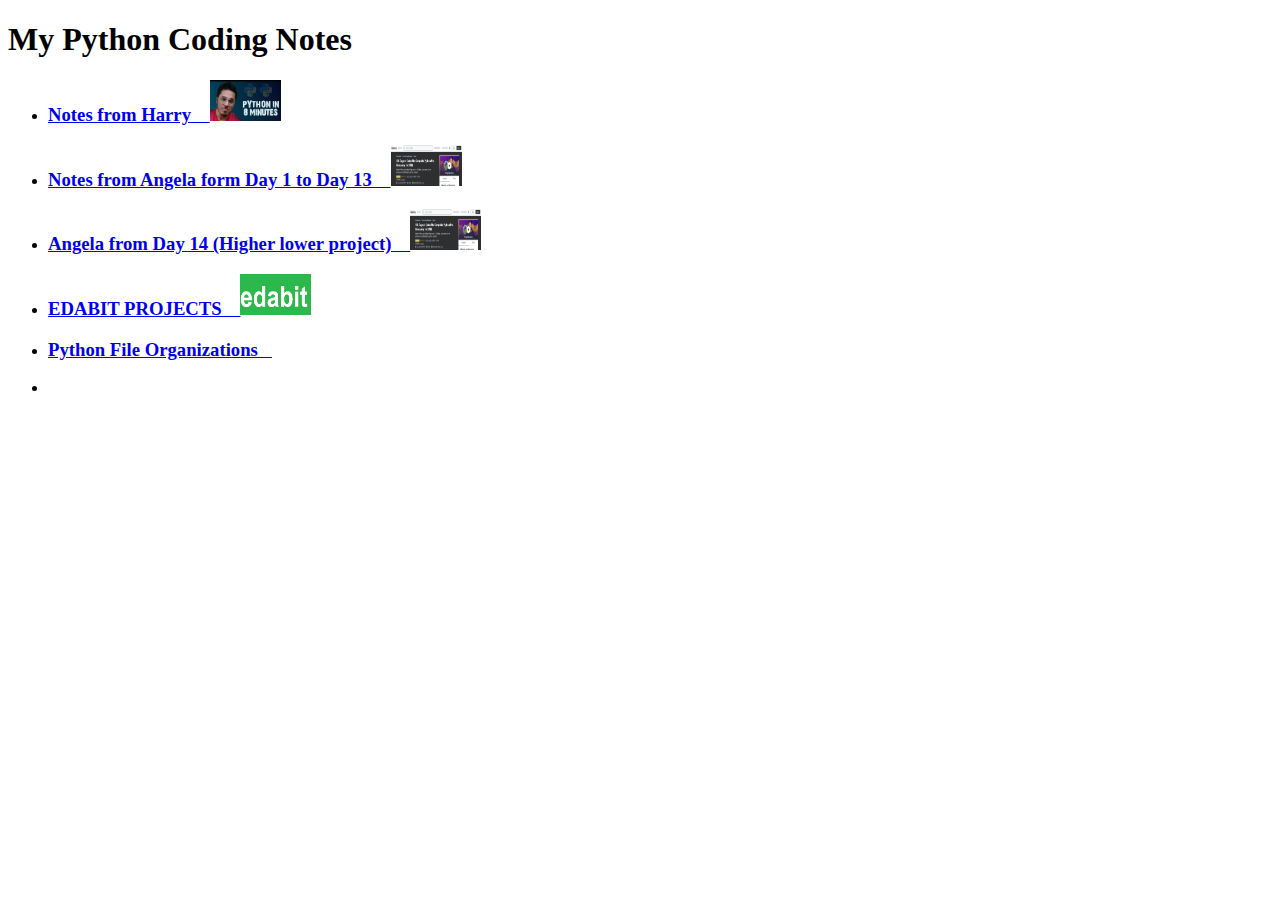
<file: index.html>
<!DOCTYPE html>
<html lang="en">
<head>
    <meta charset="UTF-8">
    <meta name="viewport" content="width=device-width, initial-scale=1.0">
    <title>My Python Coding Notes</title>
</head>
<body>
    <h1>My Python Coding Notes</h1>
    <ul>
        <li>
            <h3>
                <a href="./public/harry/harry.html"> Notes from Harry &nbsp;&nbsp; <img src="./assets/Image of Harry.bmp" width="71" height="41" alt="Notes from Harry"></a> <br>
            </h3>
        </li>
        <li>
            <h3>
            <a href="./public/Angela/angela.html">Notes from Angela form Day 1 to Day 13 &nbsp;&nbsp; <img src="./assets/angela/index_main.png" width="71" height="41" alt="Notes from Angela"></a> <br>
            </h3>
        </li>
        <li>
            <h3>
                <a href="./public/Angela/angela2.html"> Angela from Day 14 (Higher lower project) &nbsp;&nbsp; <img src="./assets/angela/index_main.png" width="71" height="41" alt=" 2024 notes from Angela"></a> <br>
            </h3>
        </li>
        <li>
            <h3>
                <a href="./public/edabit_htmls/edabit.html">EDABIT PROJECTS &nbsp;&nbsp; <img src="./assets/edabit_assets/A1Doc_Img_MOther_edabit.png" width="71" height="41" alt=" 2024 notes from Angela"></a> <br>
            </h3>
        </li>
        <li><h3><a href="./public/File_Organizations_via_Python_html/file_organisation_python.html">Python File Organizations &nbsp;&nbsp; </a></h3></li>
        <li><h3></h3></li>
    </ul>
    
</body>
</html>
</file>
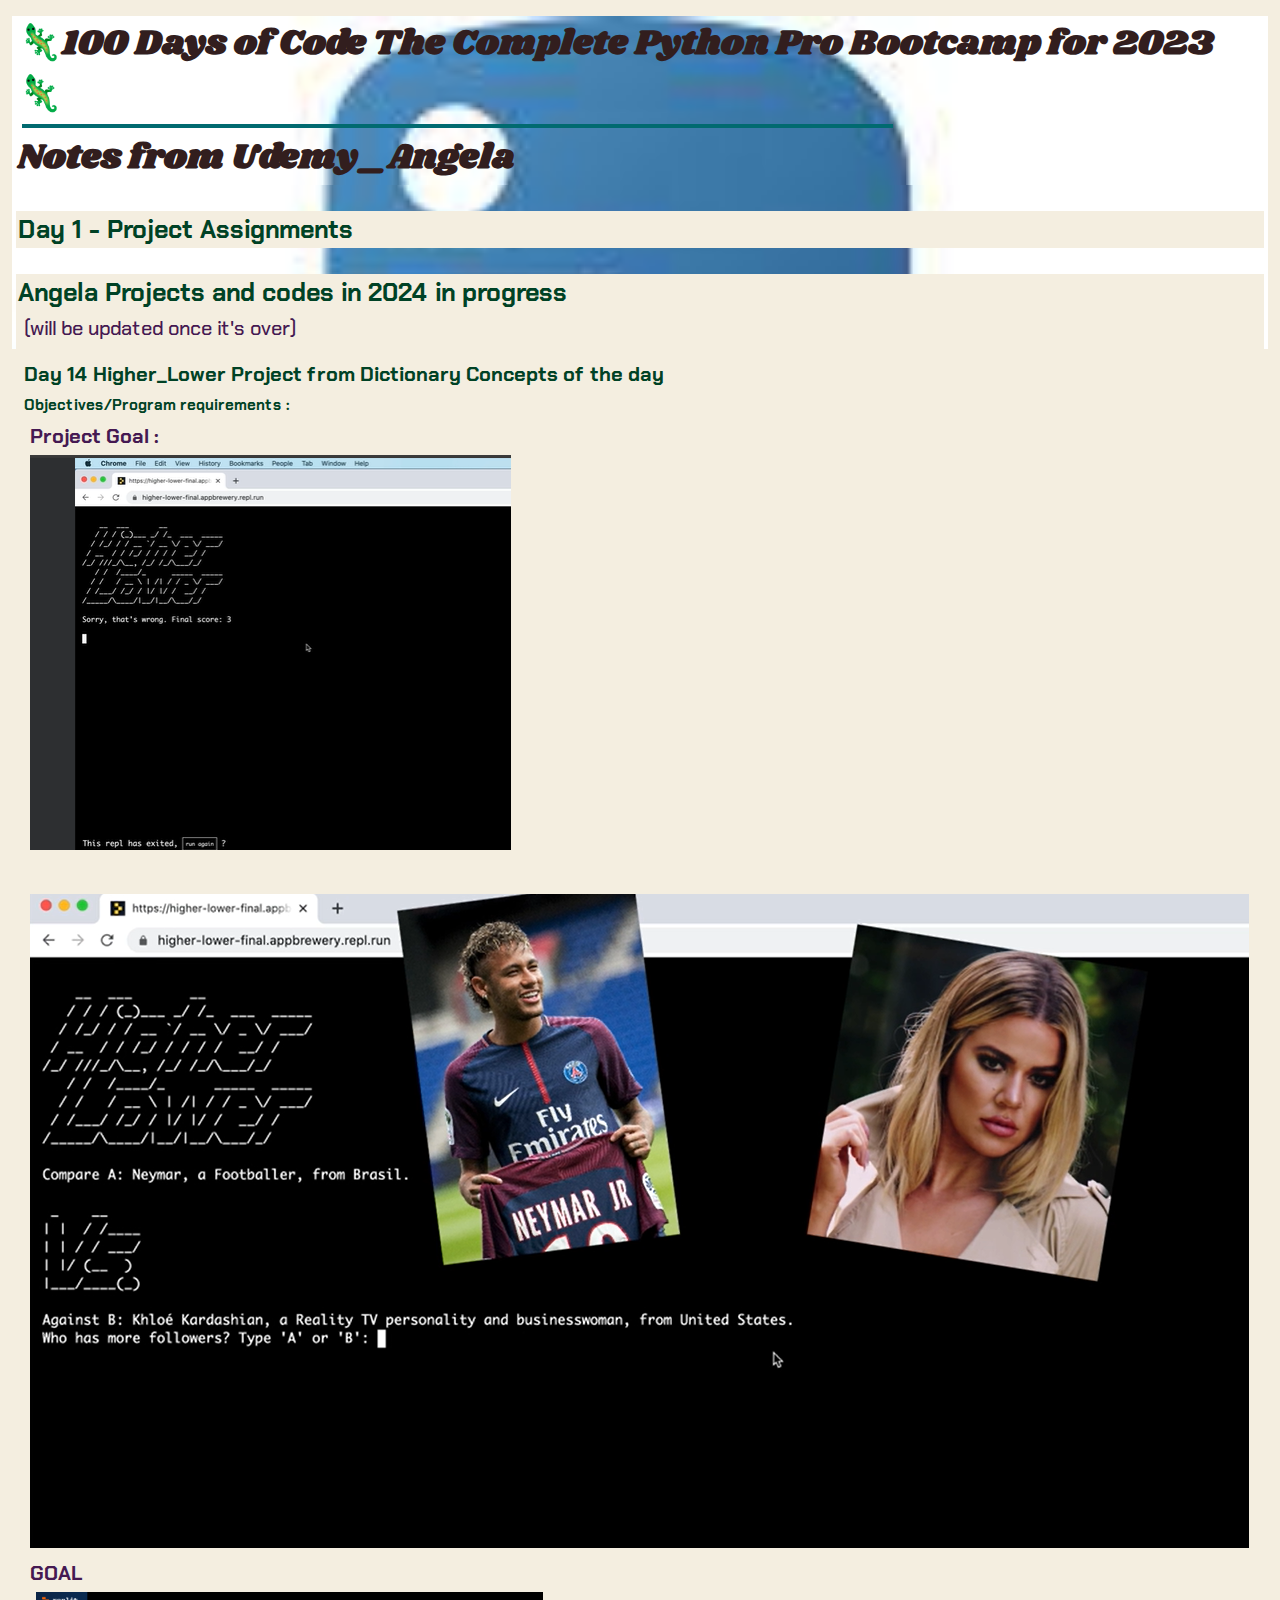
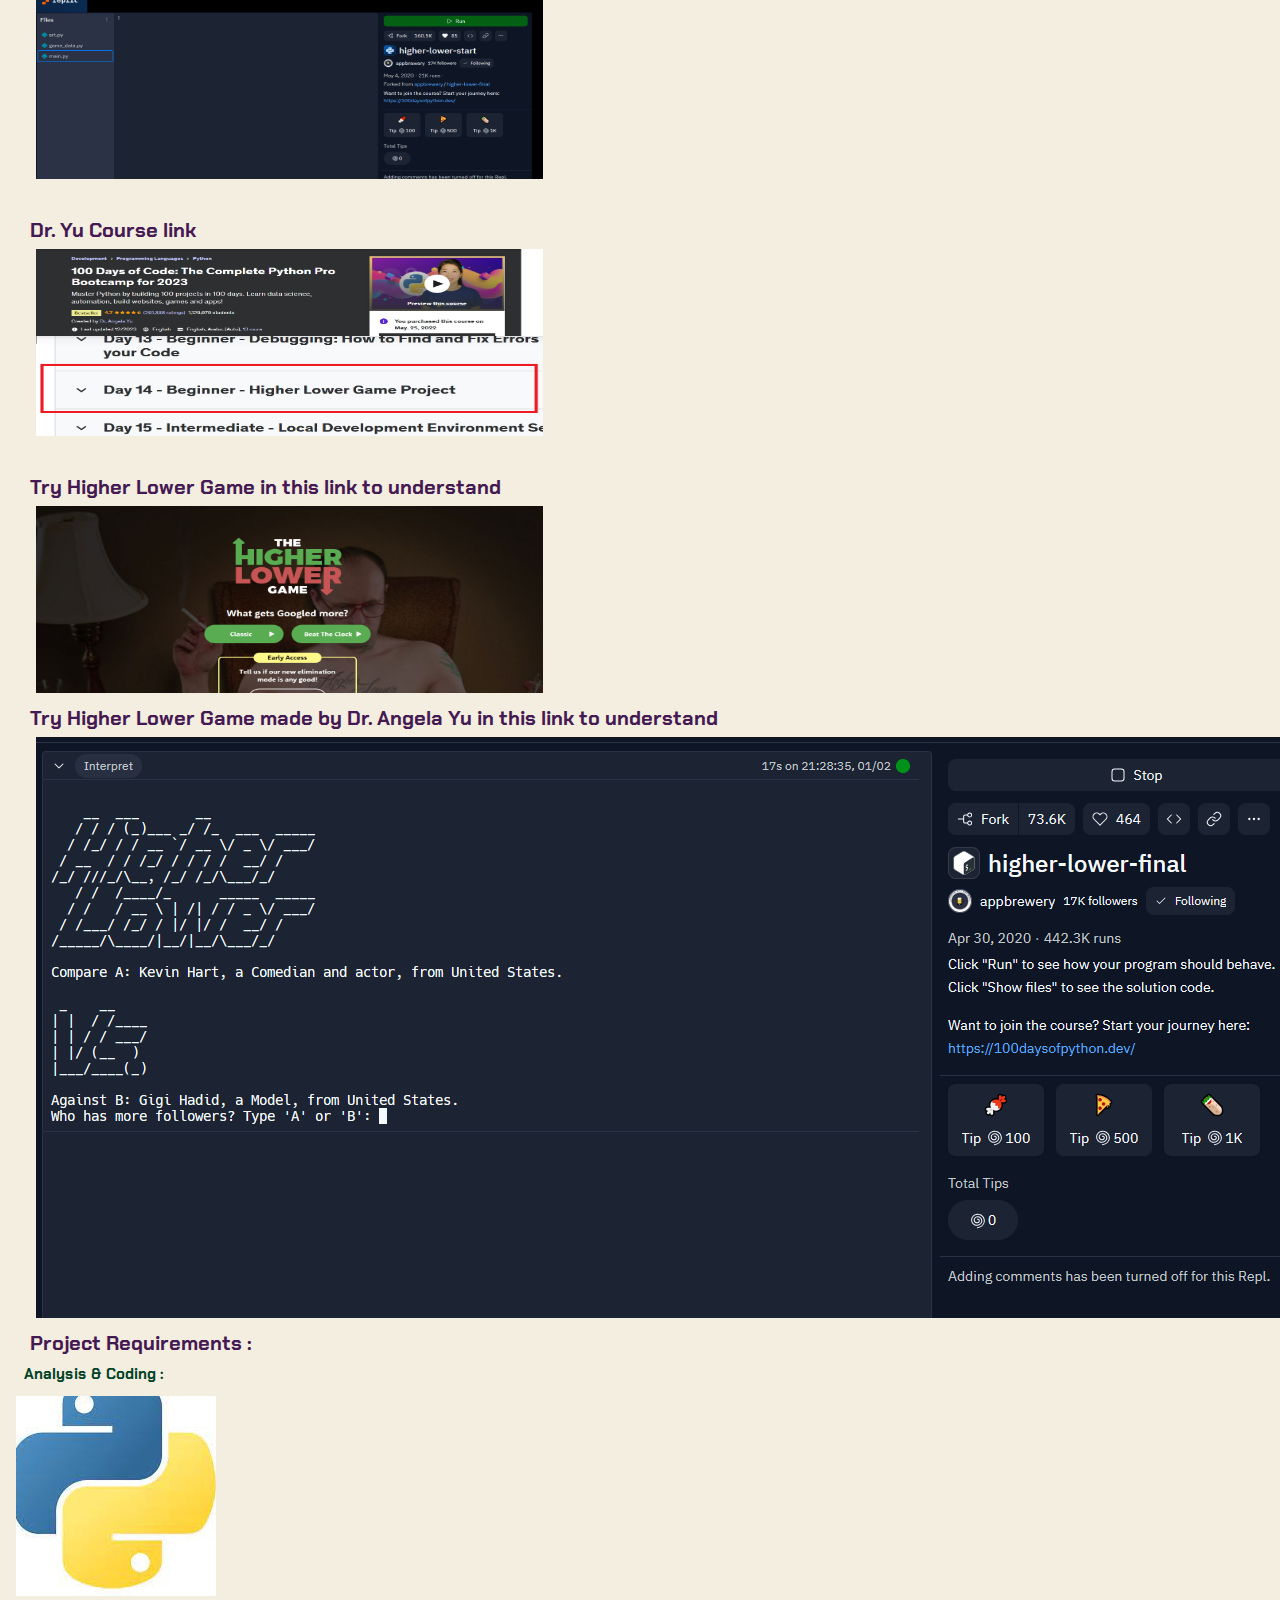
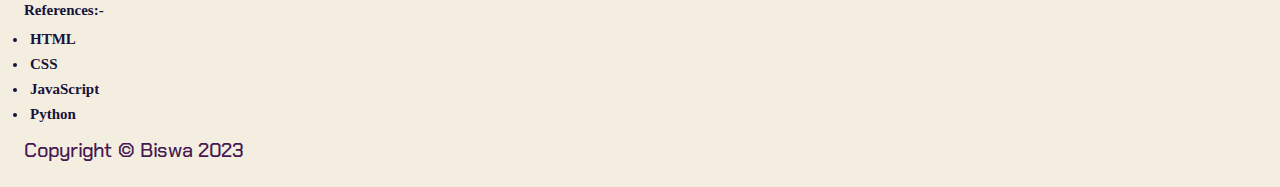
<file: public/Angela/angela2.html>
<!DOCTYPE html>
<html lang="en">
<head>
    <meta charset="UTF-8">
    <meta name="viewport" content="width=device-width, initial-scale=1.0">
    <title>100_Days_Complete_Python_2023_UDEMY_Dr.Angela </title>
    
    <link rel="stylesheet" href="./angela_style.css">
    <link rel="preconnect" href="https://fonts.googleapis.com">
    <link rel="preconnect" href="https://fonts.gstatic.com" crossorigin>
    <link href="https://fonts.googleapis.com/css2?family=Chakra+Petch&display=swap" rel="stylesheet">
    <link href="https://fonts.googleapis.com/css2?family=Martian+Mono:wght@300&display=swap" rel="stylesheet">
    <link href="https://fonts.googleapis.com/css2?family=Shrikhand&display=swap" rel="stylesheet">
</head>
<body>
    <header>
        <h1>&#129422;100 Days of Code The Complete Python Pro Bootcamp for 2023 &#129422;<br> <hr> Notes from Udemy_Angela</h1><br>
        <h2>Day 1 - Project Assignments</h2> <br>
        <h2> Angela Projects and codes in 2024 in progress <p>(will be updated once it's over)</p></h2>
    </header>
    <main>
        <h3>Day 14 Higher_Lower Project from Dictionary Concepts of the day</h3>
        <h4>Objectives/Program requirements :</h4>
            <p>
                <b>Project Goal :</b> <br>
                <img src="../../assets/angela/D14_hgr_lwr_prjct_goal_img.png" alt="D14_hgr_lwr_prjct_goal_img"> <br> <br>
                <img src="../../assets/angela/D14_hgr_lwr_final_image2.png" alt="D14_hgr_lwr_final_image2">
                <b>GOAL</b> <br>
                <a href="https://replit.com/@appbrewery/higher-lower-start#game_data.py"> <img src="../../assets/angela/hgr_lwr_replit_link1.png" height="191" width="511" alt="hgr_lwr_replit_link1"></a> <br> <br>
                <b>Dr. Yu Course link</b> <br>
                <a href="https://www.udemy.com/course/100-days-of-code/learn/lecture/19846766#overview"> <img src="../../assets/angela/D14_hgr_lwr_UdemyLink.png" height="191" width="511" alt="D14_hgr_lwr_UdemyLink"></a> <br> <br>
                <b>Try Higher Lower Game in this link to understand</b> <br>
                    <a href="https://www.higherlowergame.com/"> <img src="../../assets/angela/D14_hgr_lwr_higherLowerGameLink.png" height="191" width="511" alt="D14_hgr_lwr_higherLowerGameLink"></a> <br>
                <b>Try Higher Lower Game made by Dr. Angela Yu in this link to understand</b> <br>
                    <a href="https://replit.com/@appbrewery/higher-lower-final?v=1"> <img src="../../assets/angela/D14_hgr_lwr_FINAL_replit_link2.png" alt="D14_hgr_lwr_FINAL_replit_link2.png"></a> <br>
                <b>Project Requirements :</b> <br>
                
            </p>
        <h4>Analysis &amp; Coding :</h4>
    </main>
        
    
</body>
    <div id="anime"></div>
        <footer>
            <b>References:-</b> <br>
            <ul>
                <li>HTML</li>
                <li>CSS</li>
                <li>JavaScript</li>
                <li>Python</li>
            </ul>
            <p>Copyright &copy; Biswa 2023</p>
        </footer>
             

</html>
</file>
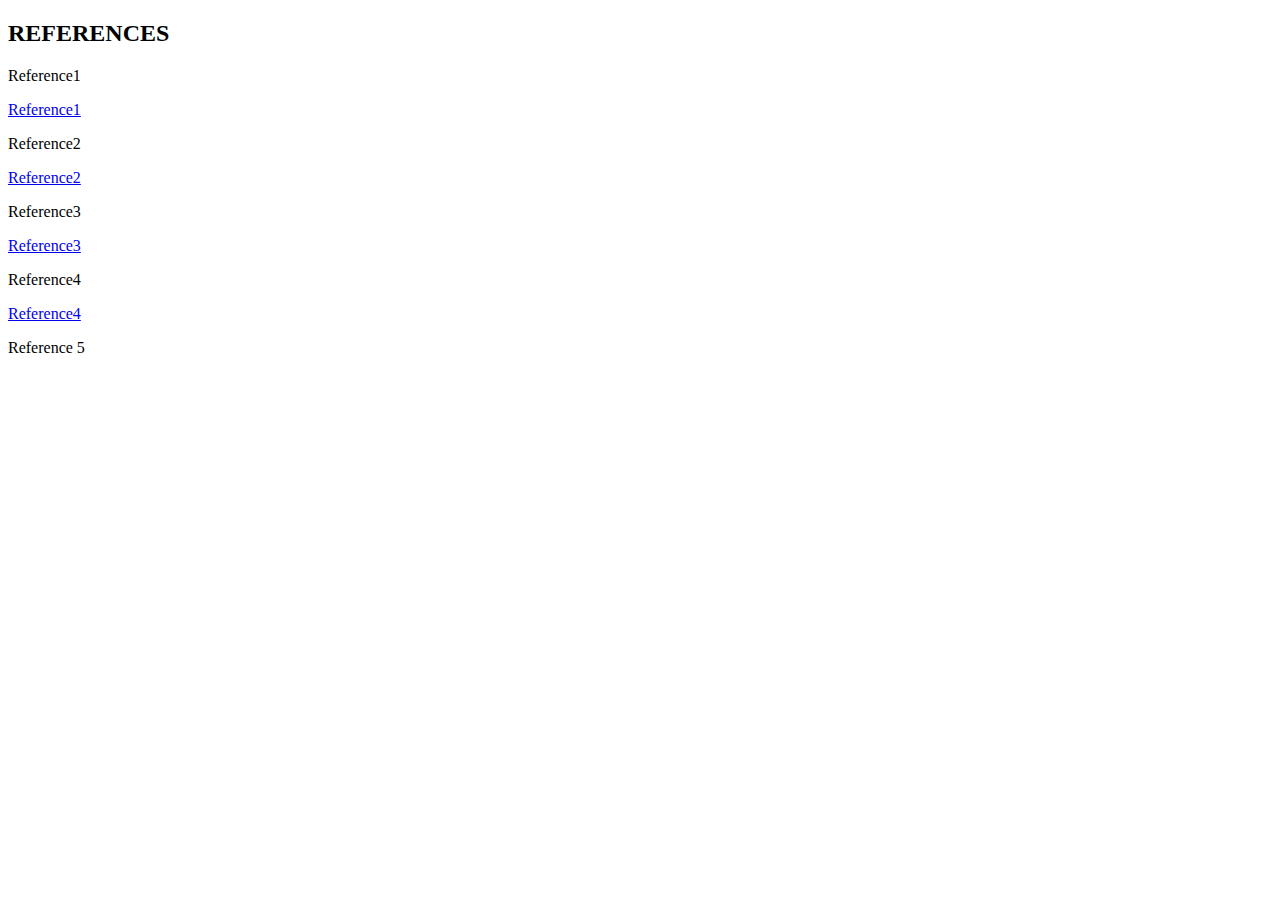
<file: public/Data_collec/data_collections.html>
<!DOCTYPE html>
<html lang="en">
<head>
    <meta charset="UTF-8">
    <meta name="viewport" content="width=device-width, initial-scale=1.0">
    <title>Document</title>
</head>
<body>
    <h2>REFERENCES</h2>
    <p>Reference1</p>
    <a href="./Python While Loop - GeeksforGeeks (21_10_2023 12_17_27 am).html">Reference1</a>
    <p>Reference2</p>
    <a href="./CHAT_GPT_Coding Tutor (27_10_2023 9_57_23 pm).html">Reference2</a>
    <p>Reference3</p>
    <a href="./CHAT_GPT_Python Tutor_ Summarize & Title (23_10_2023 10_40_02 pm).html">Reference3</a>
    <p>Reference4</p>
    <a href="./CHAT_GPT_Coding Expert (30_10_2023 9_49_02 pm).html">Reference4</a>
    <p>Reference 5 </p>
    <a href="./UPA Codes Python_WhileLoop_ForLoop (30_10_2023 10_22_13 pm).html"></a>
</body>
</html>
</file>
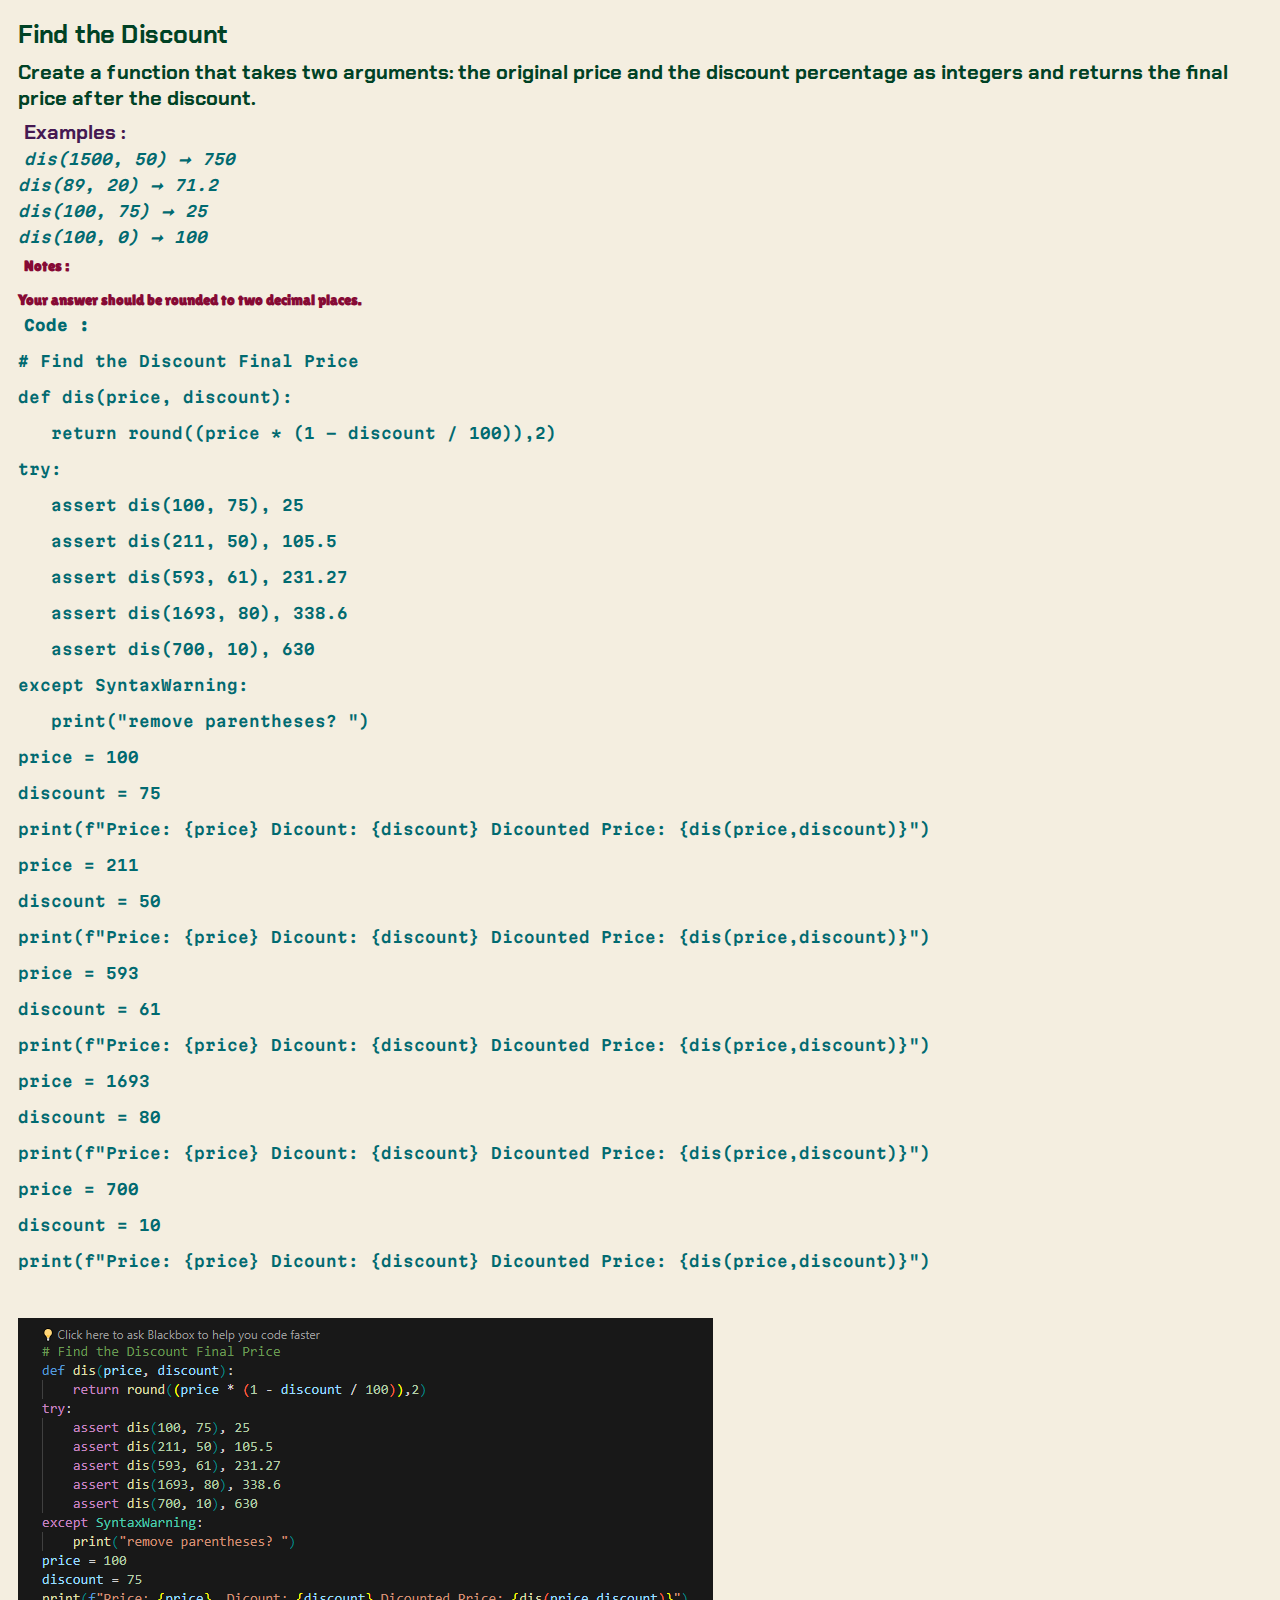
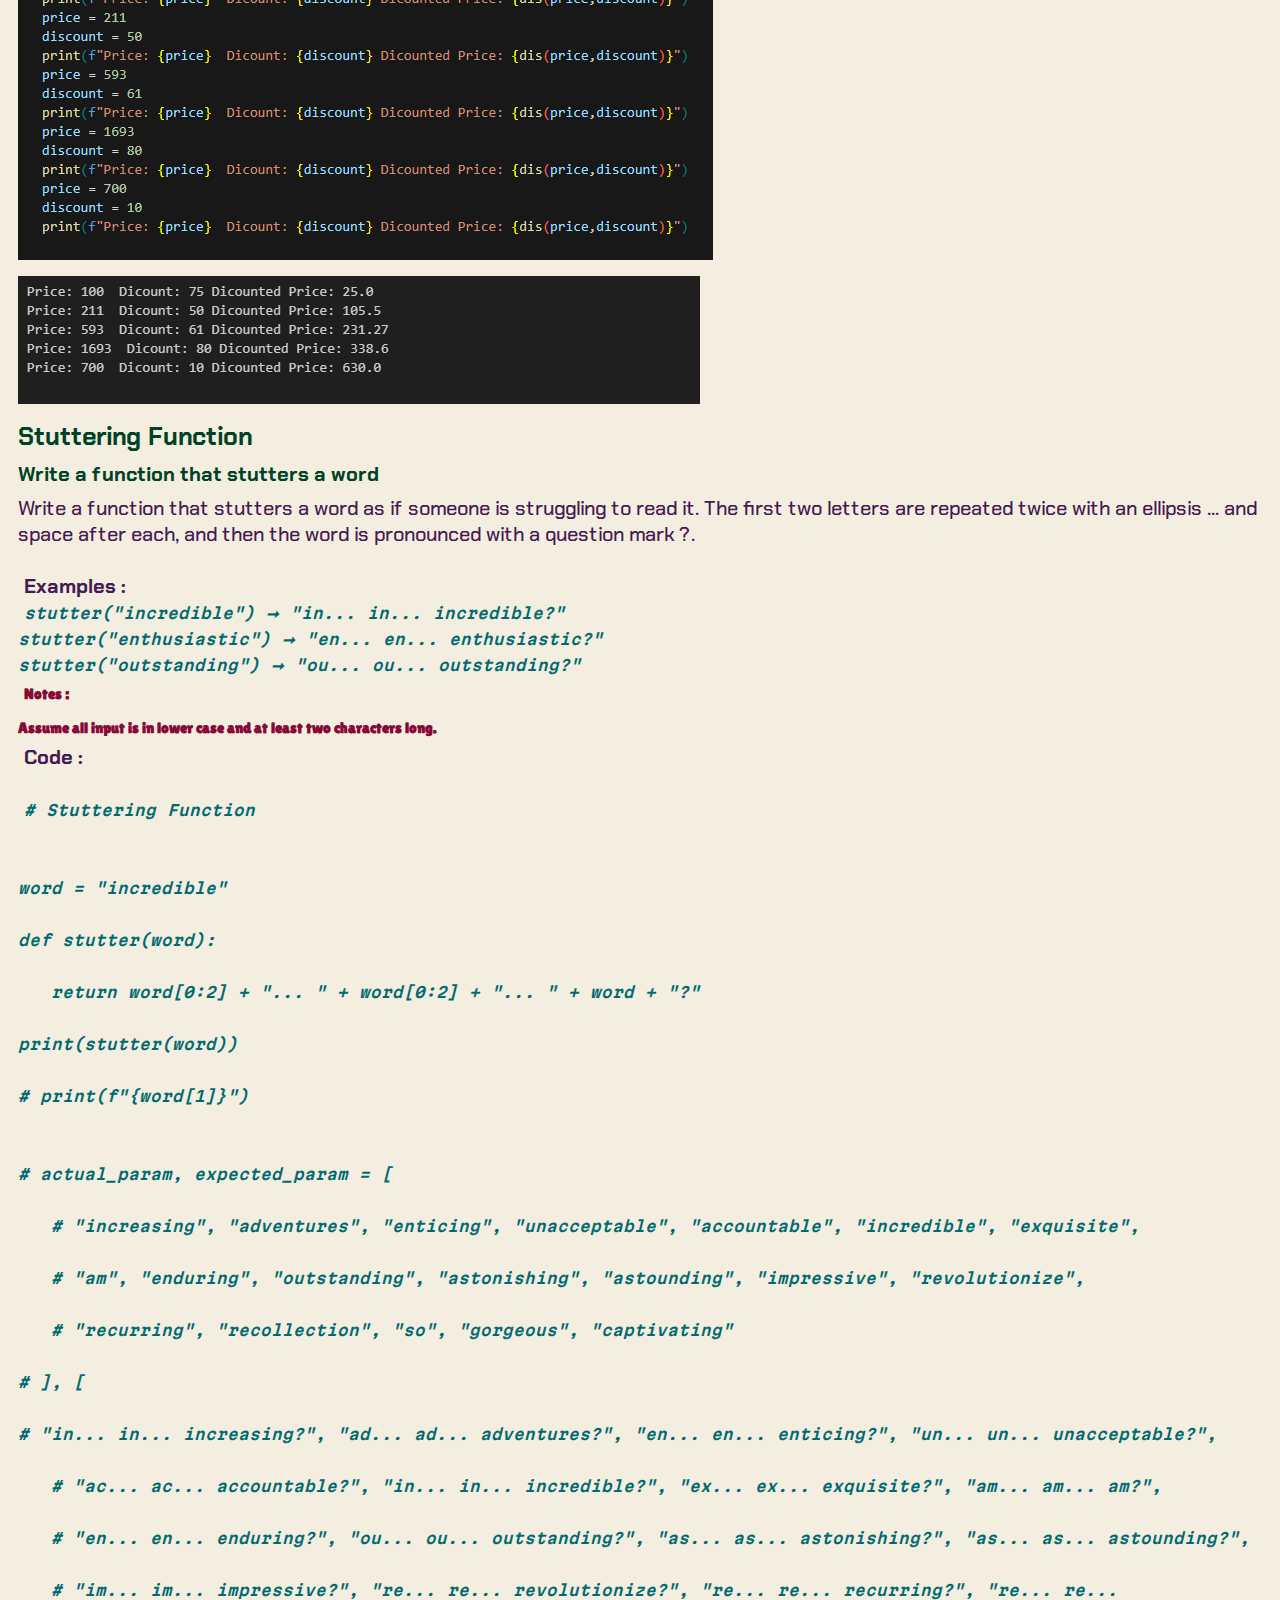
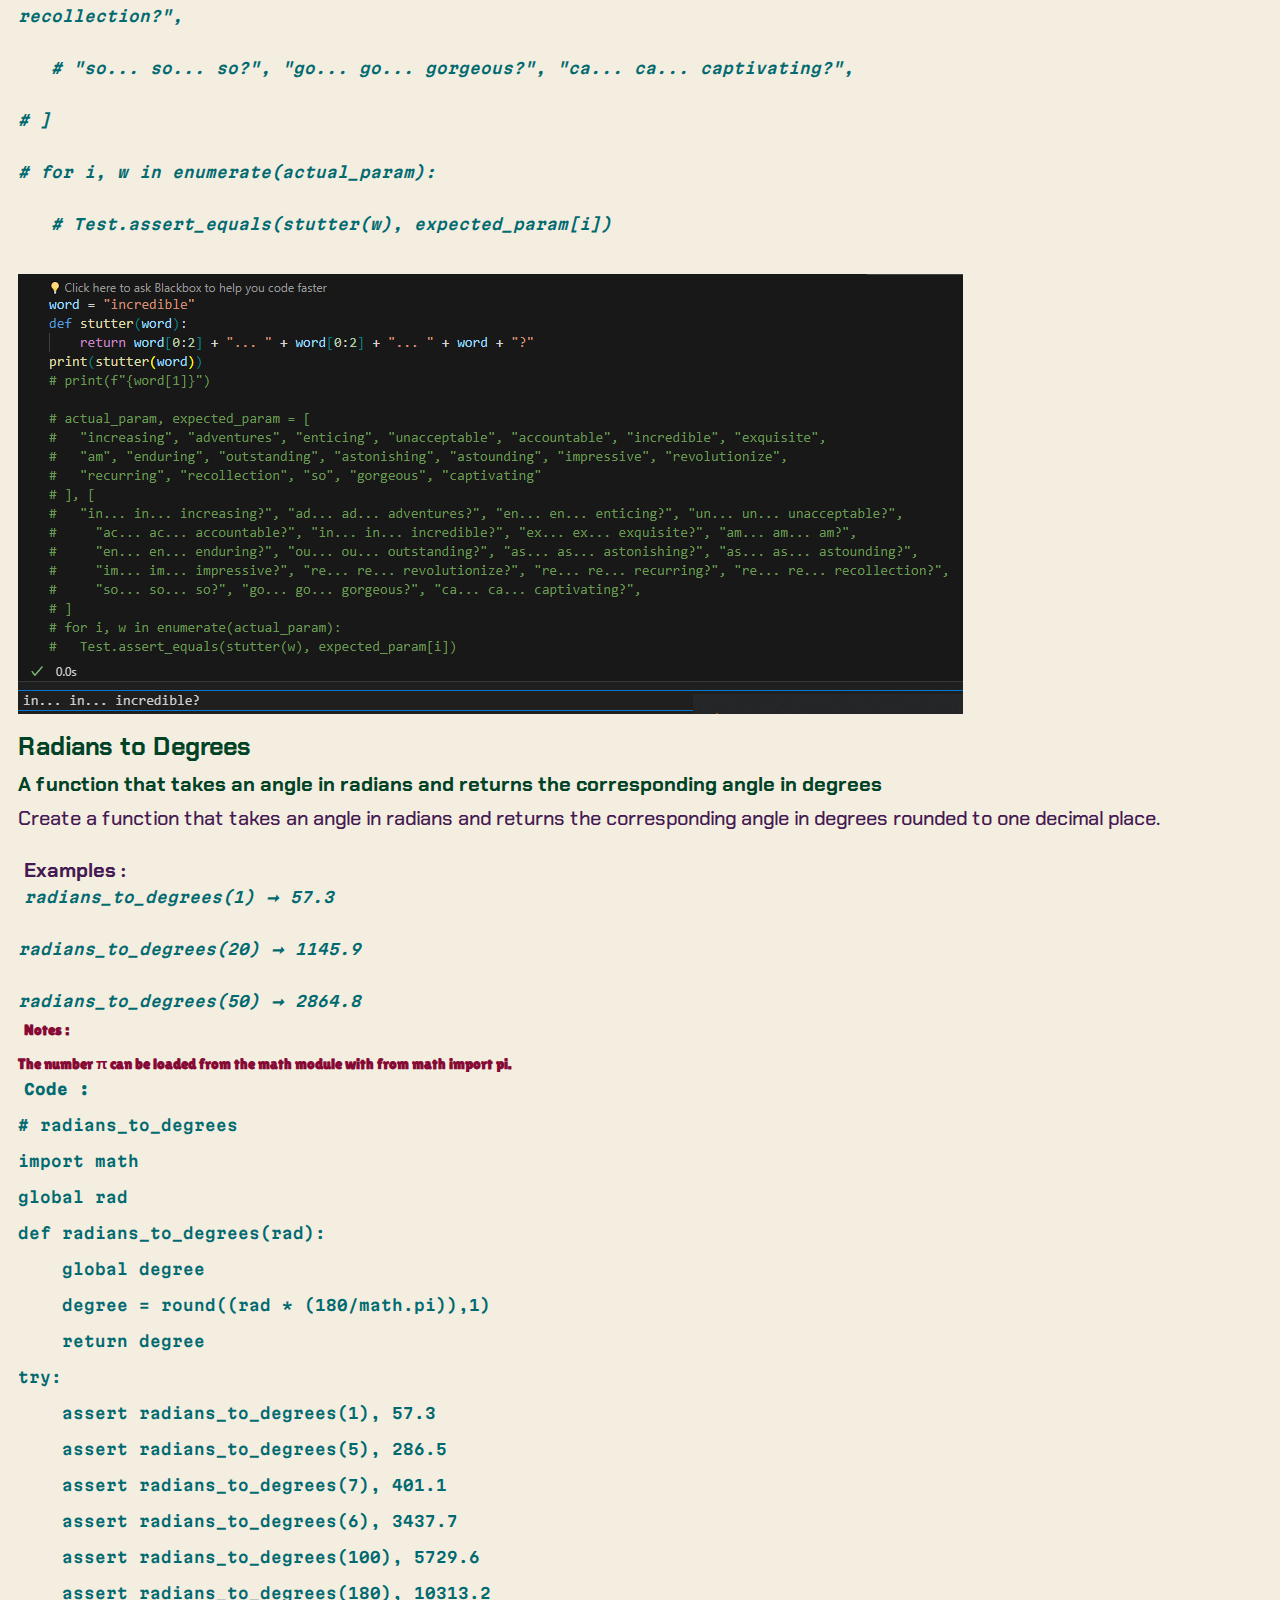
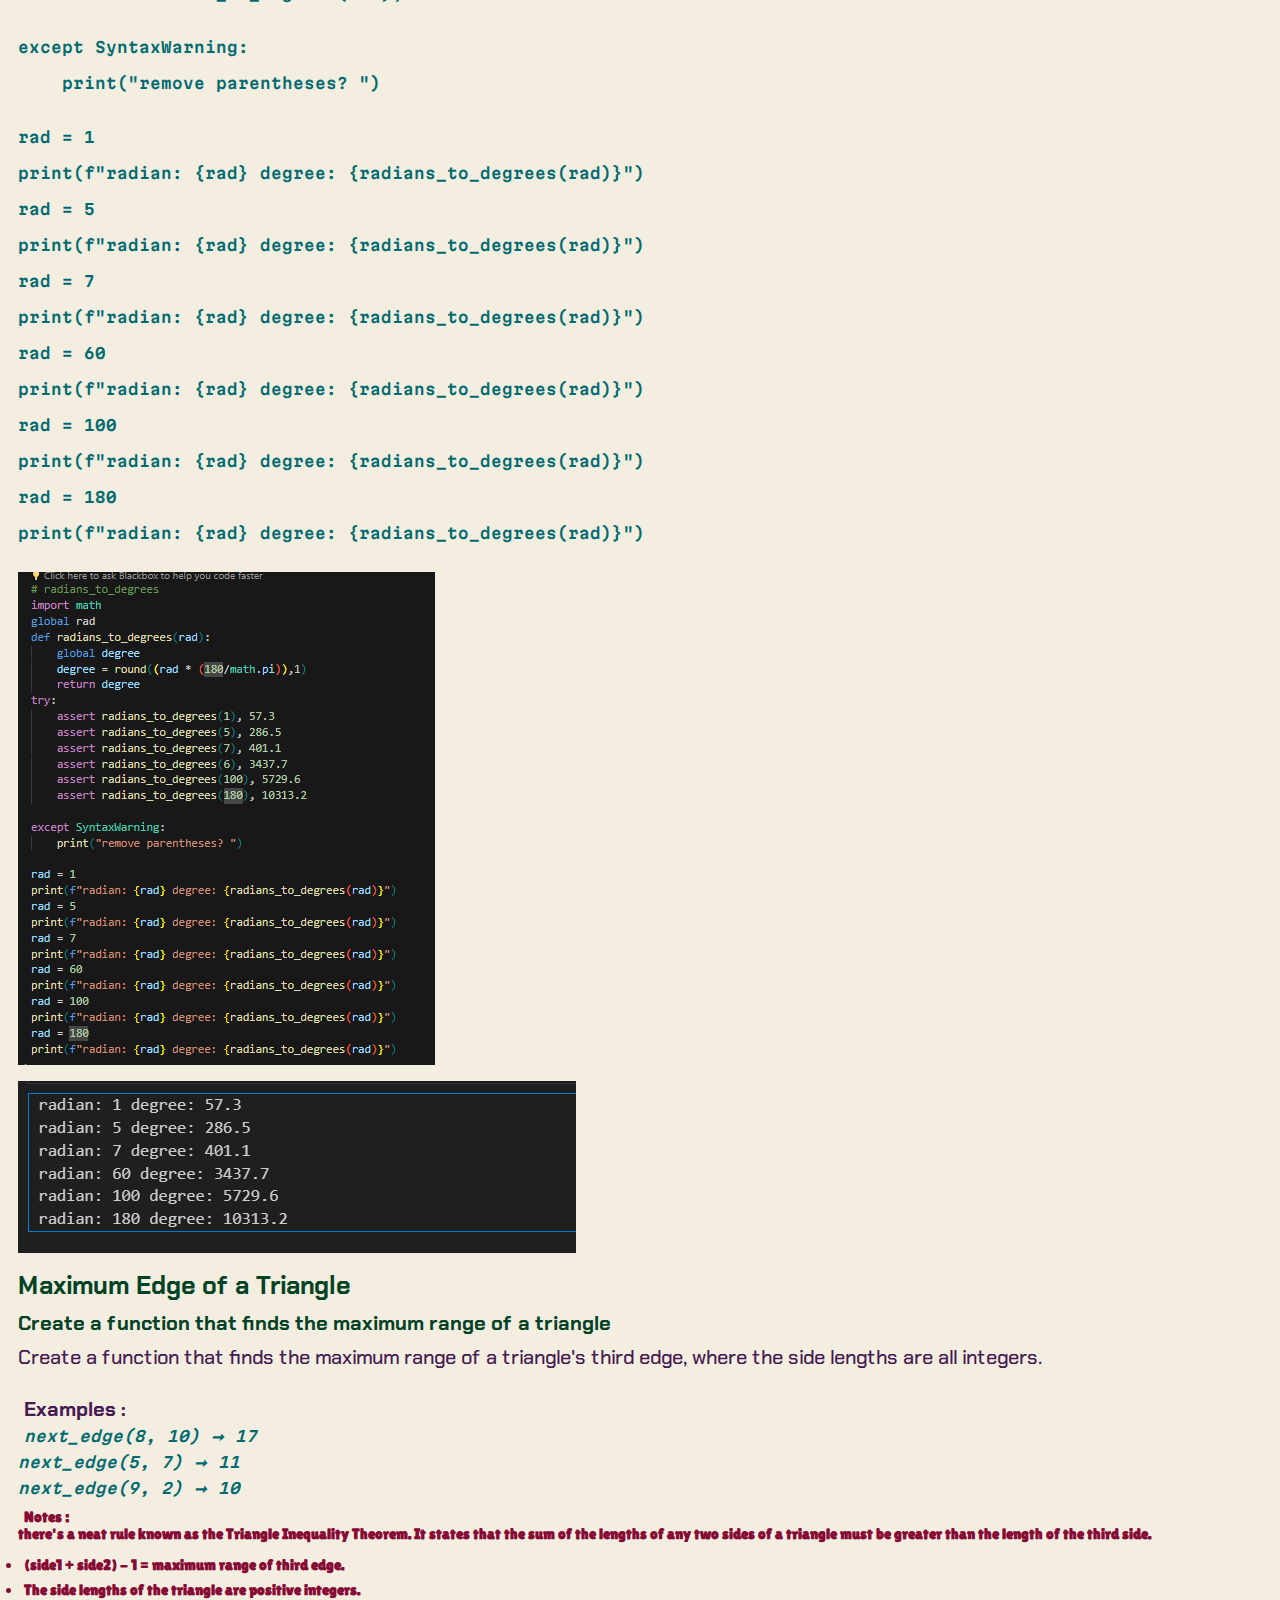
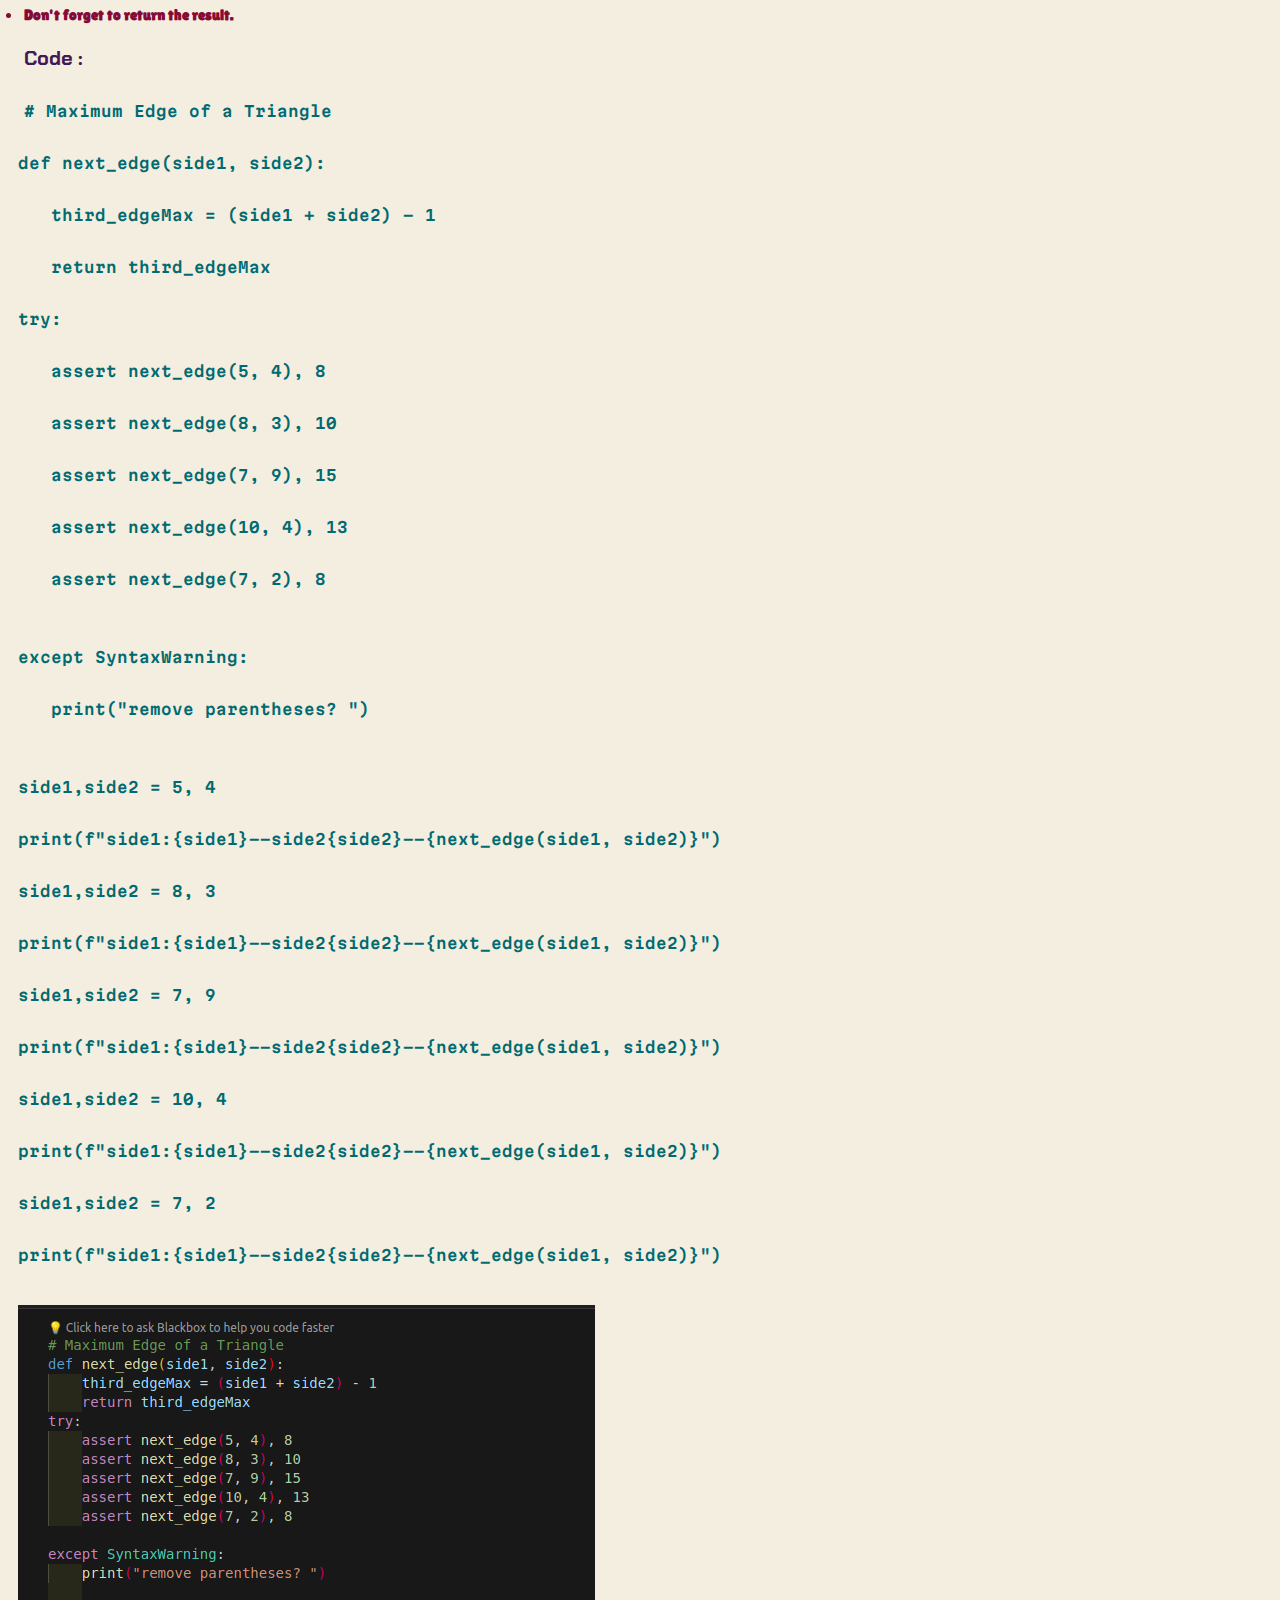
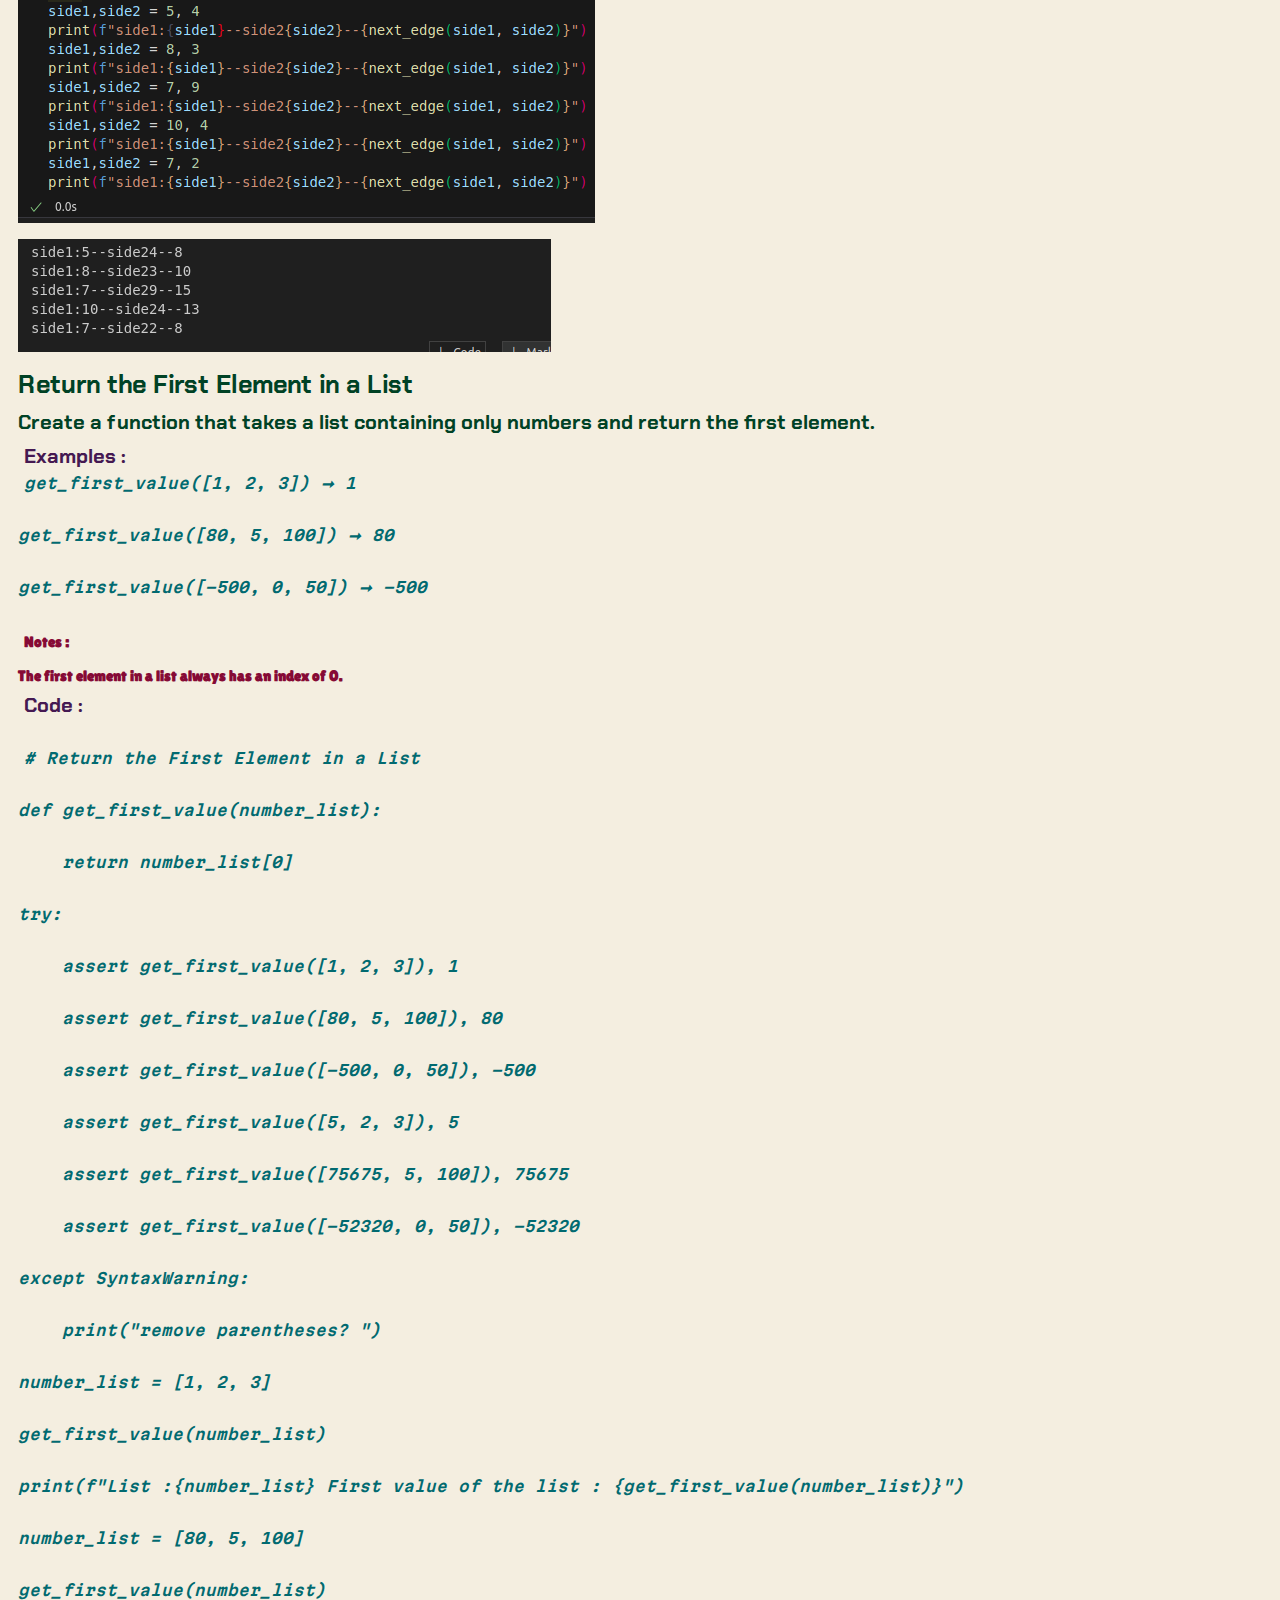
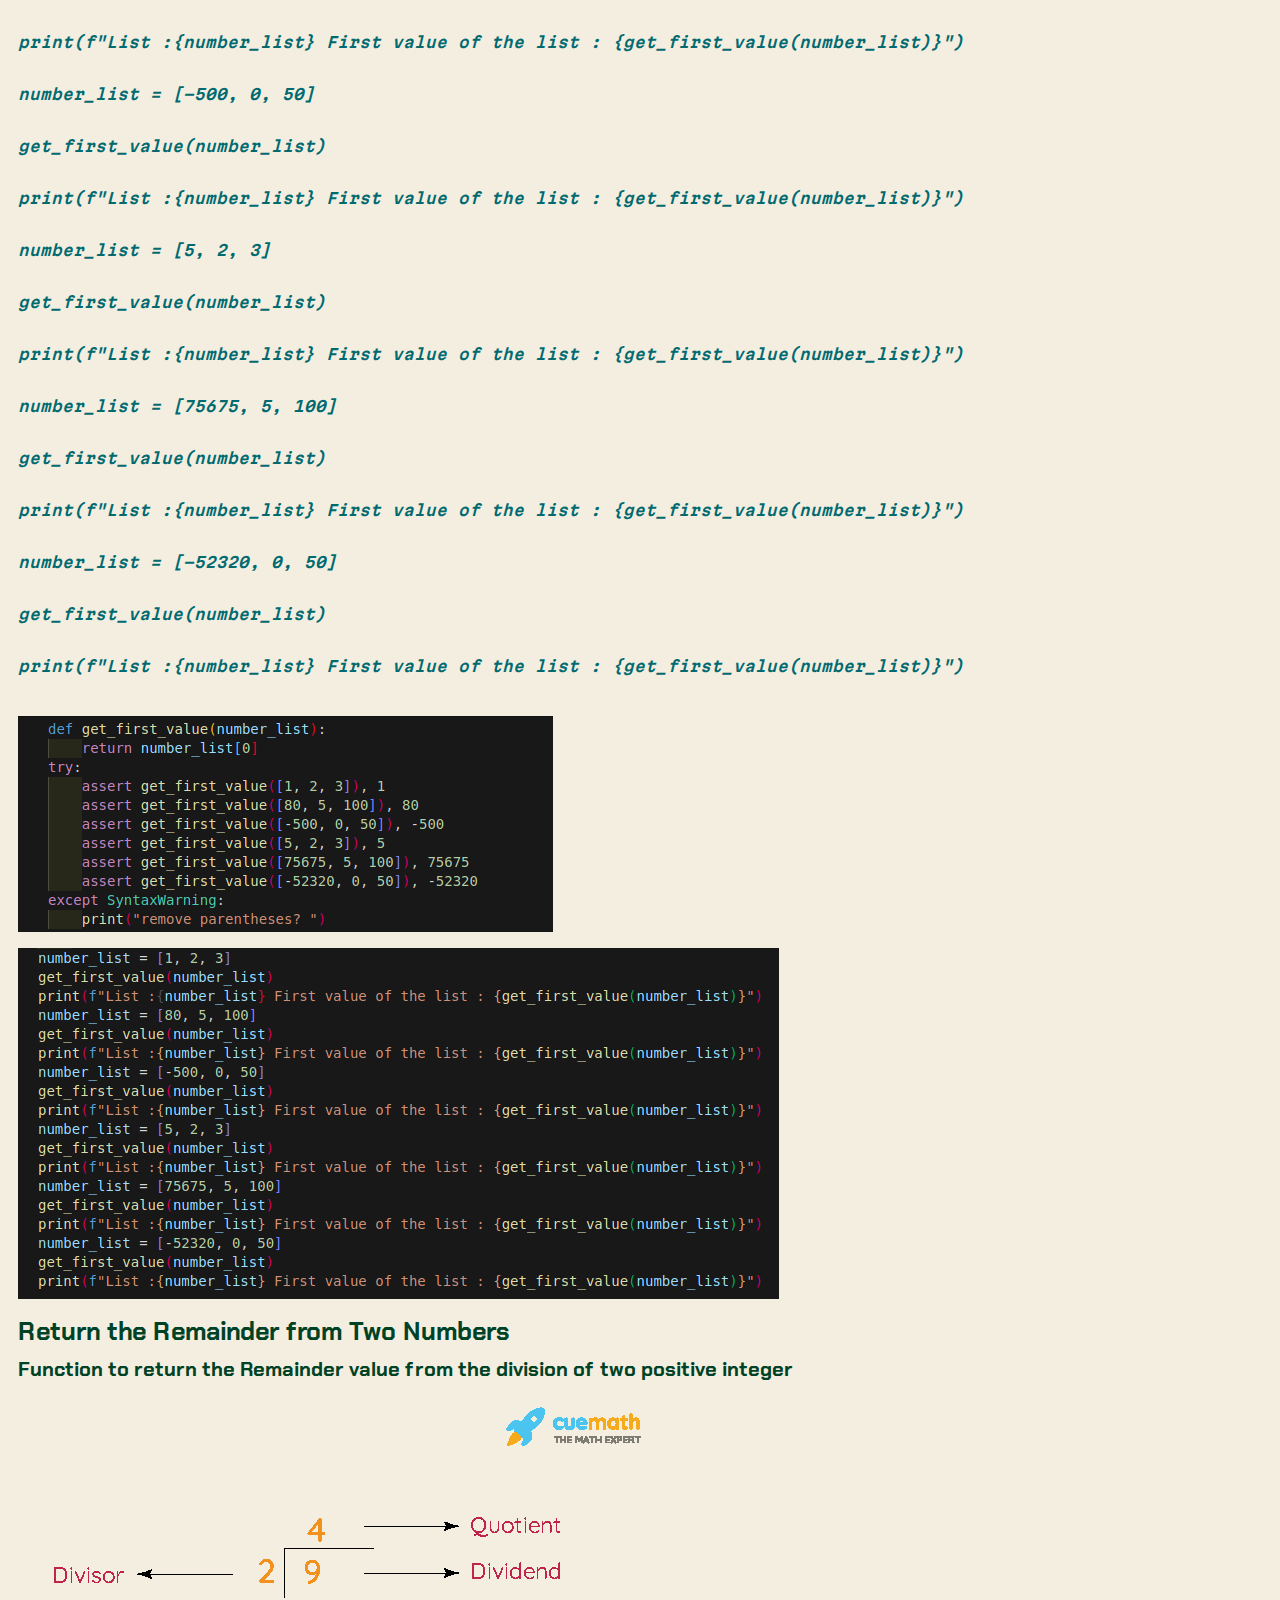
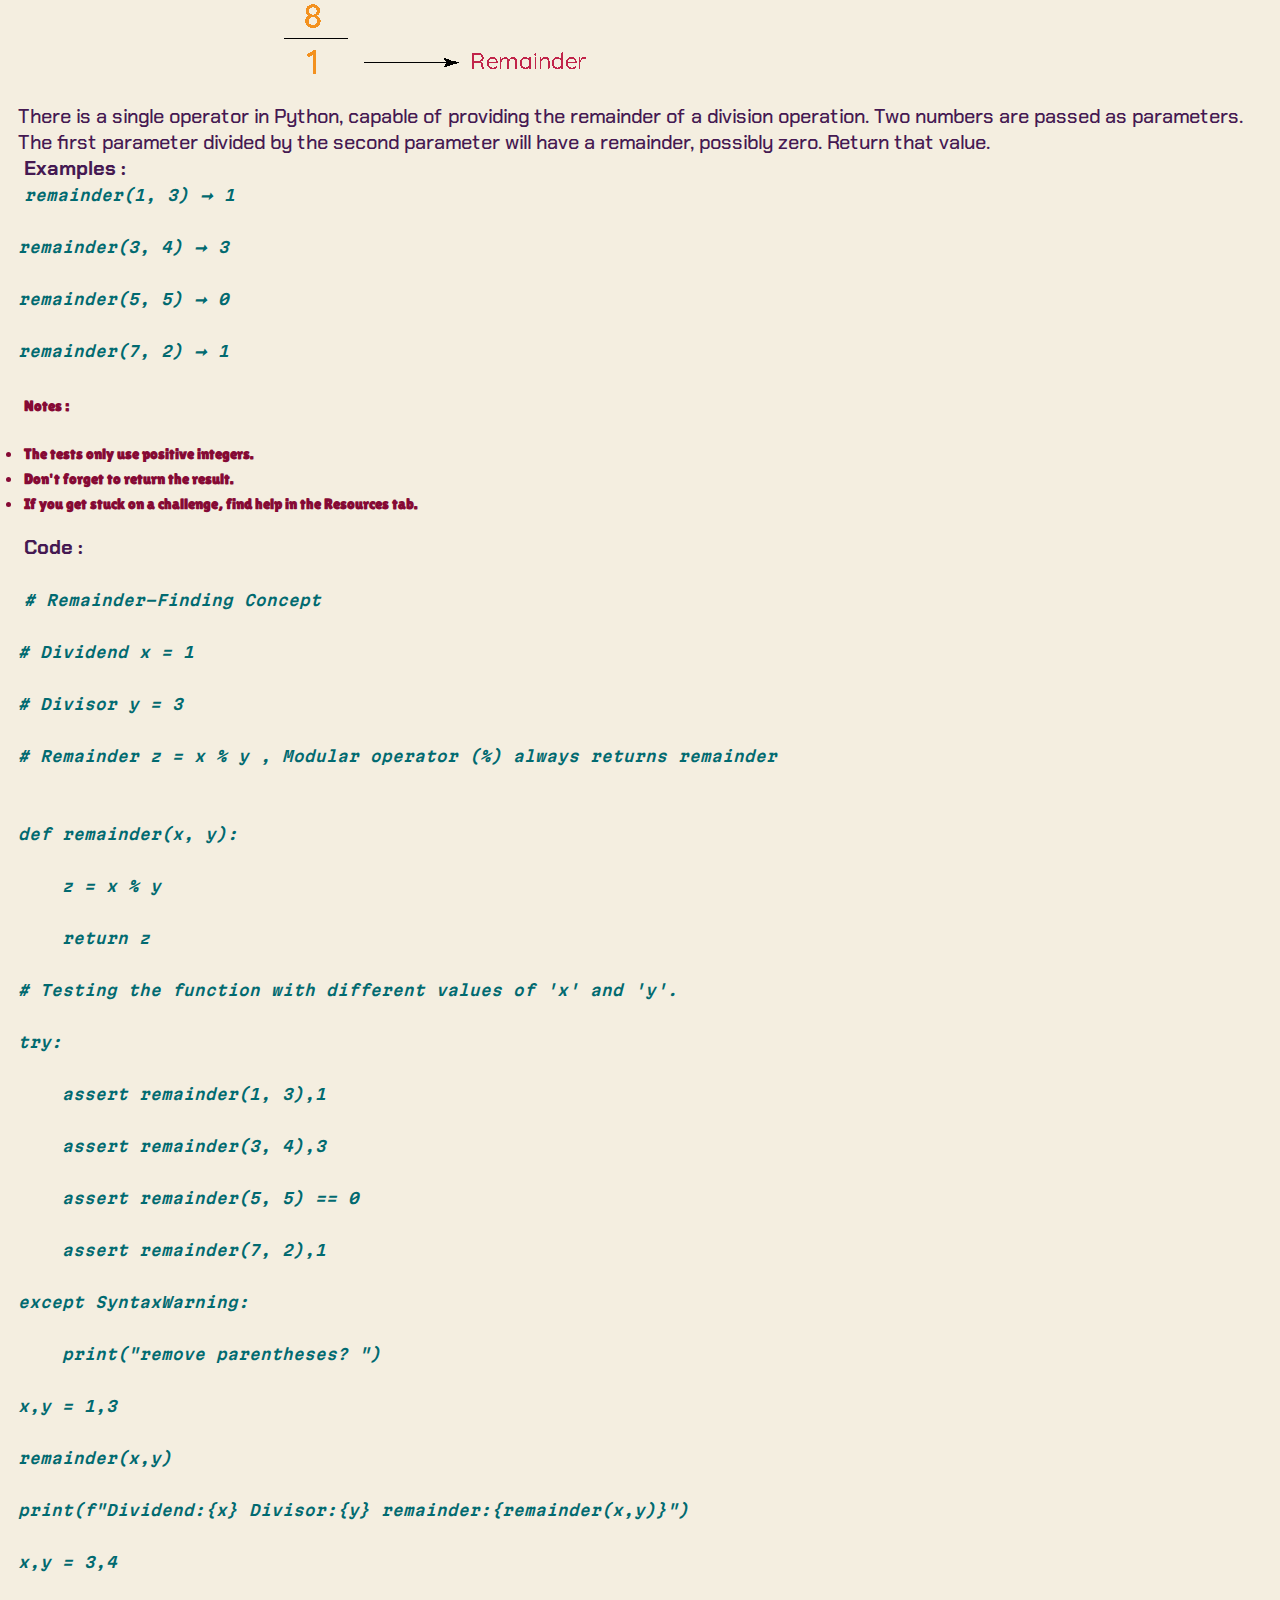
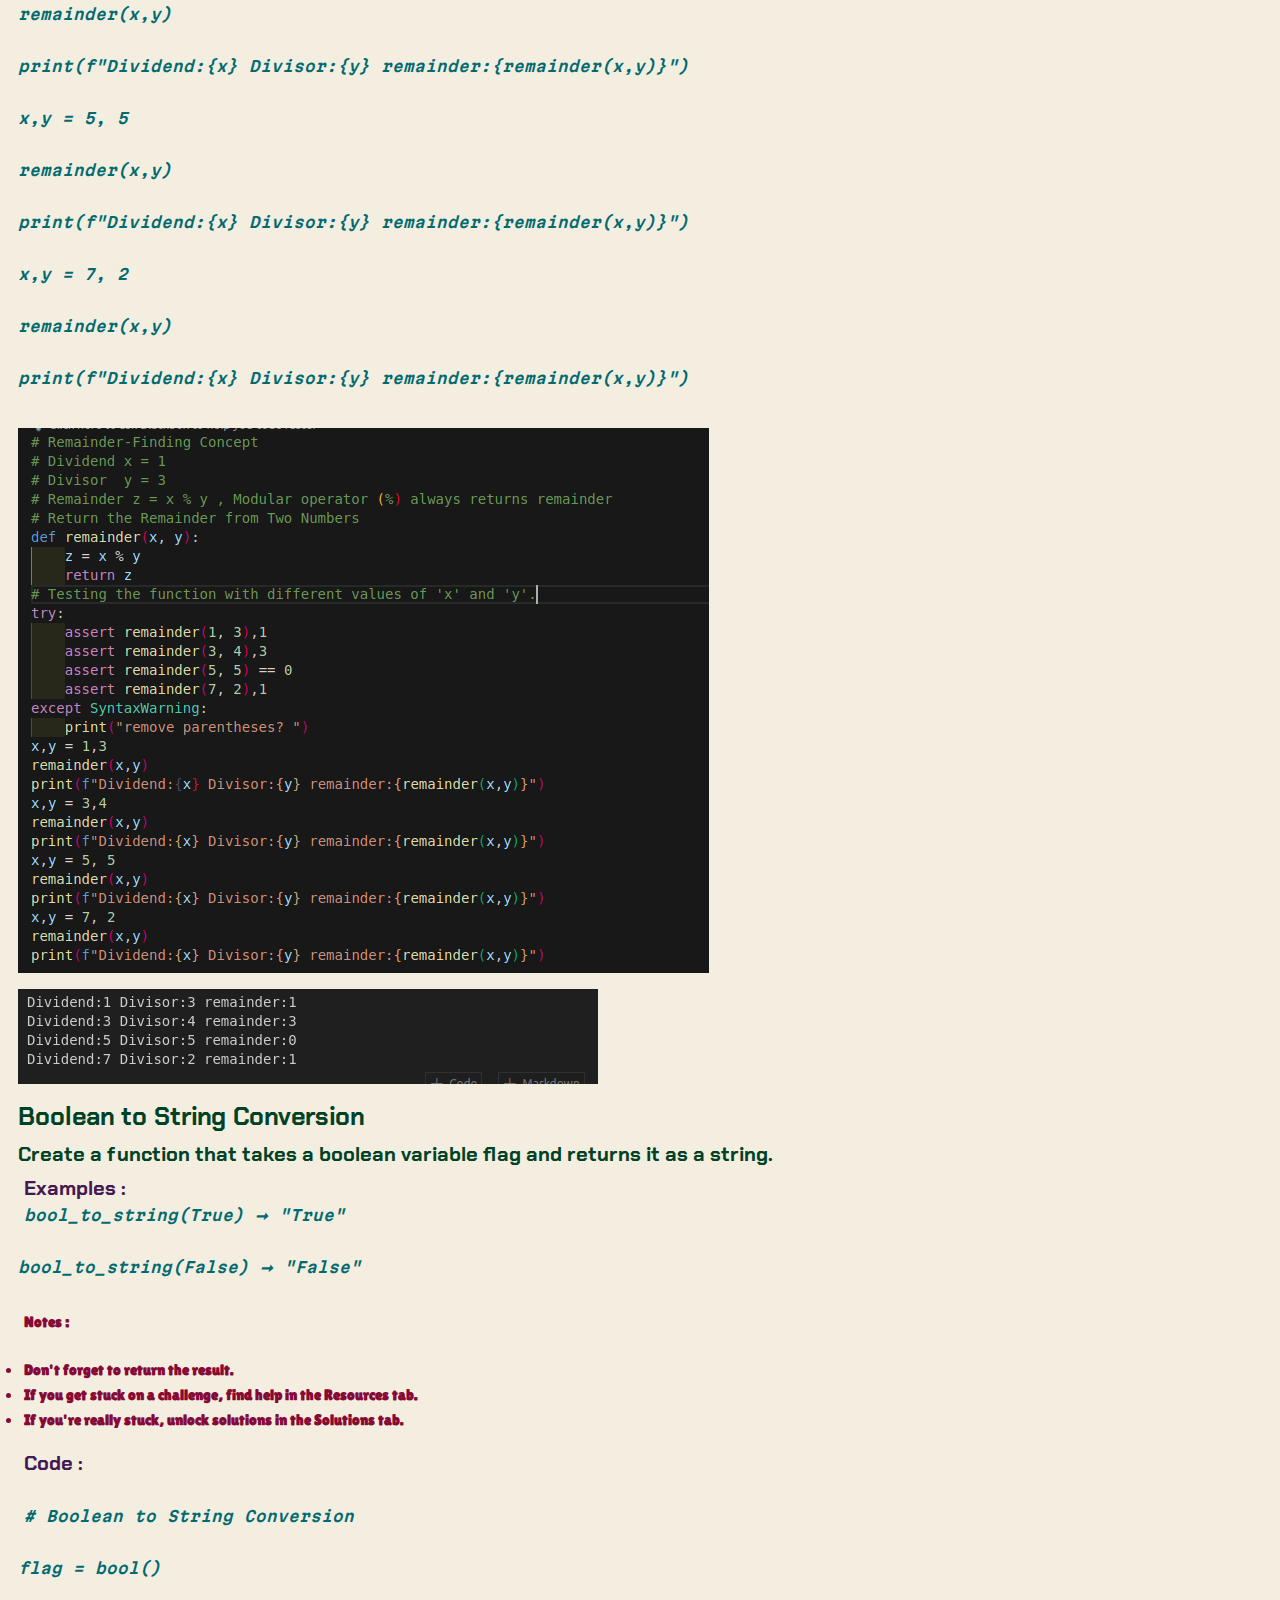
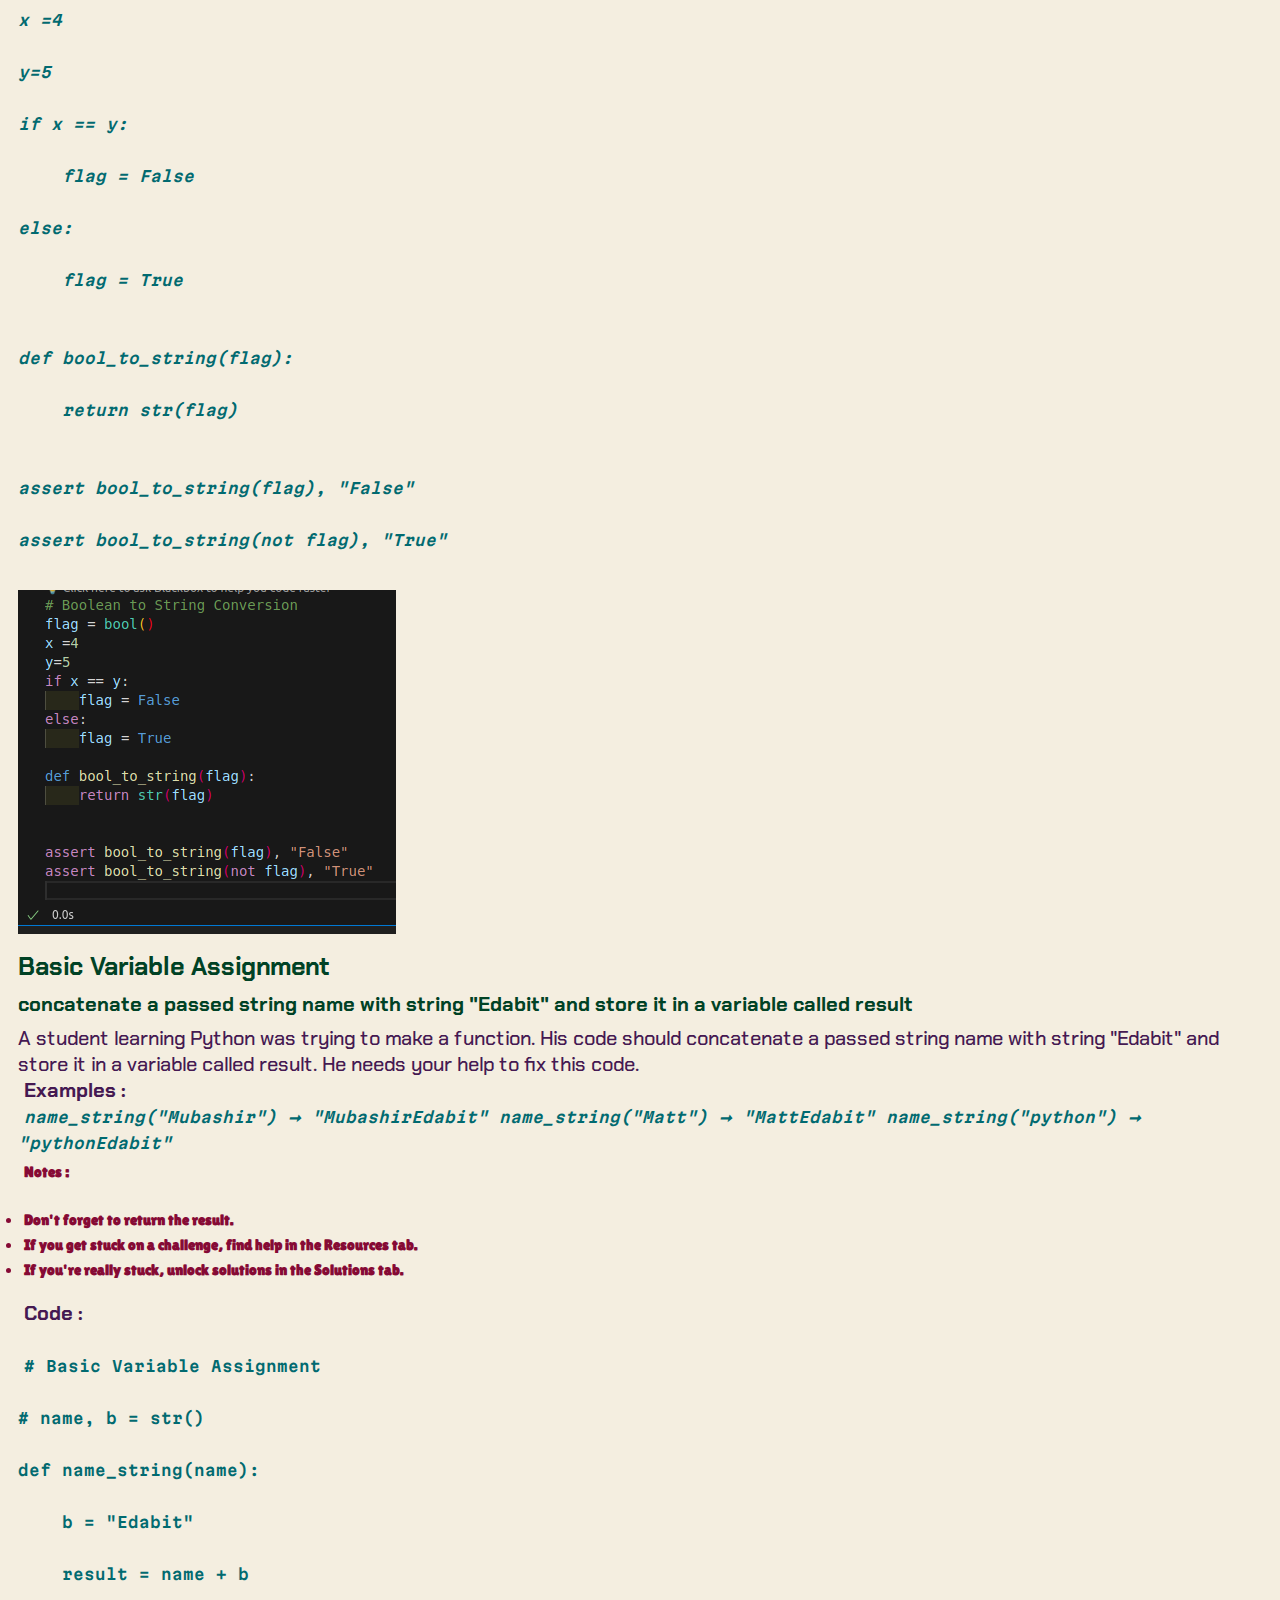
<file: public/edabit_htmls/edabit_Easy.html>
<!DOCTYPE html>
<html lang="en">
<head>
    <meta charset="UTF-8">
    <meta name="viewport" content="width=device-width, initial-scale=1.0">
    <title>Edabit Easy</title>
    <link rel="stylesheet" href="../Angela/angela_style.css">
    <link rel="preconnect" href="https://fonts.googleapis.com">
    <link rel="preconnect" href="https://fonts.gstatic.com" crossorigin>
    <link href="https://fonts.googleapis.com/css2?family=Chakra+Petch&display=swap" rel="stylesheet">
    <link href="https://fonts.googleapis.com/css2?family=Martian+Mono:wght@300&display=swap" rel="stylesheet">
    <link href="https://fonts.googleapis.com/css2?family=Shrikhand&display=swap" rel="stylesheet">
    <link href="https://fonts.googleapis.com/css2?family=Lilita+One&display=swap" rel="stylesheet">
</head>
<body>
    <h2>Find the Discount</h2>
    <h3>Create a function that takes two arguments: 
        the original price and the discount percentage 
        as integers and returns the final price after the discount.</h3>

    <p>
        <b>Examples :</b> <br>
        <em class="code">
            dis(1500, 50) ➞ 750 <br>
            dis(89, 20) ➞ 71.2 <br>
            dis(100, 75) ➞ 25 <br>
            dis(100, 0) ➞ 100 <br>
        </em>
    </p>
    <p class="bold">
        <b>Notes :</b> <br> <br>
        Your answer should be rounded to two decimal places.
    </p>
    <p class="code">
        <b>Code :</b> <br> <br>
        # Find the Discount Final Price <br> <br>
        def dis(price, discount): <br> <br>
    &nbsp;&nbsp;        return round((price * (1 - discount / 100)),2) <br> <br>
        try: <br> <br>
    &nbsp;&nbsp;        assert dis(100, 75), 25 <br> <br>
    &nbsp;&nbsp;        assert dis(211, 50), 105.5 <br> <br>
    &nbsp;&nbsp;        assert dis(593, 61), 231.27 <br> <br>
    &nbsp;&nbsp;        assert dis(1693, 80), 338.6 <br> <br>
    &nbsp;&nbsp;        assert dis(700, 10), 630 <br> <br>
        except SyntaxWarning: <br> <br>
    &nbsp;&nbsp;        print("remove parentheses? ")     <br> <br>
        price = 100 <br> <br>
        discount = 75 <br> <br>
        print(f"Price: {price}  Dicount: {discount} Dicounted Price: {dis(price,discount)}") <br> <br>
        price = 211 <br> <br>
        discount = 50 <br> <br>
        print(f"Price: {price}  Dicount: {discount} Dicounted Price: {dis(price,discount)}") <br> <br>
        price = 593 <br> <br>
        discount = 61 <br> <br>
        print(f"Price: {price}  Dicount: {discount} Dicounted Price: {dis(price,discount)}") <br> <br>
        price = 1693 <br> <br>
        discount = 80 <br> <br>
        print(f"Price: {price}  Dicount: {discount} Dicounted Price: {dis(price,discount)}") <br> <br>
        price = 700 <br> <br>
        discount = 10 <br> <br>
        print(f"Price: {price}  Dicount: {discount} Dicounted Price: {dis(price,discount)}") <br> <br> <br>

    </p><img src="../../assets/edabit_assets/edabit_image10a.png" alt="edabit_image10a"> <br>  
    <img src="../../assets/edabit_assets/edabit_image10b.png" alt="edabit_image10b">


    <h2>Stuttering Function</h2>
    <h3>Write a function that stutters a word</h3>

    <p> Write a function that stutters a word as if someone is struggling to read it. 
        The first two letters are repeated twice with an ellipsis ... 
        and space after each, and then the word is pronounced with a question mark ?. <br> <br>
        <b>Examples :</b> <br>
        <em class="code">
            stutter("incredible") ➞ "in... in... incredible?" <br>
            stutter("enthusiastic") ➞ "en... en... enthusiastic?" <br>
            stutter("outstanding") ➞ "ou... ou... outstanding?" <br>
        </em>
    </p>
    <p class="bold">
        <b>Notes :</b> <br> <br>
        Assume all input is in lower case and at least two characters long.
    </p>
    <p>
        <b>Code :</b> <br> <br>
        <em class="code">
            # Stuttering Function <br> <br> <br>
            word = "incredible" <br> <br>
            def stutter(word): <br> <br>
        &nbsp;&nbsp;        return word[0:2] + "... " + word[0:2] + "... " + word + "?" <br> <br>
            print(stutter(word)) <br> <br>
            # print(f"{word[1]}") <br> <br> <br>
            # actual_param, expected_param = [ <br> <br>
        &nbsp;&nbsp;    # 	"increasing", "adventures", "enticing", "unacceptable", "accountable", "incredible", "exquisite", <br> <br>
        &nbsp;&nbsp;    # 	"am", "enduring", "outstanding", "astonishing", "astounding", "impressive", "revolutionize", <br> <br>
        &nbsp;&nbsp;    # 	"recurring", "recollection", "so", "gorgeous", "captivating" <br> <br>
            # ], [ <br> <br>
            # 	"in... in... increasing?", "ad... ad... adventures?", "en... en... enticing?", "un... un... unacceptable?", <br> <br>
        &nbsp;&nbsp;    #     "ac... ac... accountable?", "in... in... incredible?", "ex... ex... exquisite?", "am... am... am?", <br> <br>
        &nbsp;&nbsp;    #     "en... en... enduring?", "ou... ou... outstanding?", "as... as... astonishing?", "as... as... astounding?", <br> <br>
        &nbsp;&nbsp;    #     "im... im... impressive?", "re... re... revolutionize?", "re... re... recurring?", "re... re... recollection?", <br> <br>
        &nbsp;&nbsp;    #     "so... so... so?", "go... go... gorgeous?", "ca... ca... captivating?", <br> <br>
            # ] <br> <br>
            # for i, w in enumerate(actual_param): <br> <br>
        &nbsp;&nbsp;    # 	Test.assert_equals(stutter(w), expected_param[i]) <br> <br>
        </em>
    </p><img src="../../assets/edabit_assets/edabit_image11.png" alt="edabit_image11.png">


    <h2>Radians to Degrees</h2>
    <h3>A function that takes an angle in radians and returns the corresponding angle in degrees</h3>

    <p> Create a function that takes an angle in radians and 
        returns the corresponding angle in degrees rounded to one decimal place.<br> <br>
        <b>Examples :</b> <br>
        <em class="code">
            radians_to_degrees(1) ➞ 57.3<br> <br>
            radians_to_degrees(20) ➞ 1145.9<br> <br>
            radians_to_degrees(50) ➞ 2864.8<br>

        </em>
    </p>
    <p class="bold">
        <b>Notes :</b> <br> <br>
        The number π can be loaded from the math module with from math import pi.
    </p>
    <p class="code">
        <b>Code :</b> <br> <br>
        # radians_to_degrees <br> <br>
        import math <br> <br>
        global rad <br> <br>
        def radians_to_degrees(rad): <br> <br>
    &nbsp;&nbsp;&nbsp;        global degree <br> <br>
    &nbsp;&nbsp;&nbsp;        degree = round((rad * (180/math.pi)),1) <br> <br>
    &nbsp;&nbsp;&nbsp;        return degree <br> <br>
        try: <br> <br>
    &nbsp;&nbsp;&nbsp;        assert radians_to_degrees(1), 57.3 <br> <br>
    &nbsp;&nbsp;&nbsp;        assert radians_to_degrees(5), 286.5 <br> <br>
    &nbsp;&nbsp;&nbsp;        assert radians_to_degrees(7), 401.1 <br> <br>
    &nbsp;&nbsp;&nbsp;        assert radians_to_degrees(6), 3437.7 <br> <br>
    &nbsp;&nbsp;&nbsp;        assert radians_to_degrees(100), 5729.6 <br> <br>
    &nbsp;&nbsp;&nbsp;        assert radians_to_degrees(180), 10313.2 <br><br> <br>
        except SyntaxWarning: <br> <br>
    &nbsp;&nbsp;&nbsp;        print("remove parentheses? ") <br><br> <br>
        rad = 1 <br> <br>
        print(f"radian: {rad} degree: {radians_to_degrees(rad)}") <br> <br>
        rad = 5 <br> <br>
        print(f"radian: {rad} degree: {radians_to_degrees(rad)}") <br> <br>
        rad = 7 <br> <br>
        print(f"radian: {rad} degree: {radians_to_degrees(rad)}") <br> <br>
        rad = 60 <br> <br>
        print(f"radian: {rad} degree: {radians_to_degrees(rad)}") <br> <br>
        rad = 100 <br> <br>
        print(f"radian: {rad} degree: {radians_to_degrees(rad)}") <br> <br>
        rad = 180 <br> <br>
        print(f"radian: {rad} degree: {radians_to_degrees(rad)}") <br> <br>
    </p><img src="../../assets/edabit_assets/edabit_image12.png" alt="image12.png"> <br>
    <img src="../../assets/edabit_assets/edabit_image12b.png" alt="image12b.png">


    <h2>Maximum Edge of a Triangle</h2>
    <h3>Create a function that finds the maximum range of a triangle</h3>

    <p>Create a function that finds the maximum range of a triangle's third edge, 
        where the side lengths are all integers. <br> <br>
        <b>Examples :</b> <br>
        <em class="code">
            next_edge(8, 10) ➞ 17 <br>
            next_edge(5, 7) ➞ 11 <br>
            next_edge(9, 2) ➞ 10 <br>
        </em>
    </p>
    <p class="bold"> <b>Notes :</b> <br> 
        there's a neat rule known as the Triangle Inequality Theorem. 
        It states that the sum of the lengths of any two sides of a triangle must be greater 
        than the length of the third side.
        <br>
        <ul class="bold">
            <li>(side1 + side2) - 1 = maximum range of third edge.</li>
            <li>The side lengths of the triangle are positive integers.</li>
            <li>Don't forget to return the result.</li>
        </ul>
    </p>
    <p>
        <b>Code :</b> <br> <br>
        <b class="code">
            # Maximum Edge of a Triangle <br> <br>
            def next_edge(side1, side2): <br> <br>
        &nbsp;&nbsp;        third_edgeMax = (side1 + side2) - 1 <br> <br>
        &nbsp;&nbsp;        return third_edgeMax <br> <br>
            try: <br> <br>
        &nbsp;&nbsp;        assert next_edge(5, 4), 8 <br> <br>
        &nbsp;&nbsp;        assert next_edge(8, 3), 10 <br> <br>
        &nbsp;&nbsp;        assert next_edge(7, 9), 15 <br> <br>
        &nbsp;&nbsp;        assert next_edge(10, 4), 13 <br> <br>
        &nbsp;&nbsp;        assert next_edge(7, 2), 8 <br> <br> <br>
            except SyntaxWarning: <br> <br>
        &nbsp;&nbsp;        print("remove parentheses? ") <br> <br> <br>
            side1,side2 = 5, 4 <br> <br>
            print(f"side1:{side1}--side2{side2}--{next_edge(side1, side2)}") <br> <br>
            side1,side2 = 8, 3 <br> <br>
            print(f"side1:{side1}--side2{side2}--{next_edge(side1, side2)}") <br> <br>
            side1,side2 = 7, 9 <br> <br>
            print(f"side1:{side1}--side2{side2}--{next_edge(side1, side2)}") <br> <br>
            side1,side2 = 10, 4 <br> <br>
            print(f"side1:{side1}--side2{side2}--{next_edge(side1, side2)}") <br> <br>
            side1,side2 = 7, 2 <br> <br>
            print(f"side1:{side1}--side2{side2}--{next_edge(side1, side2)}") <br> <br>
        </b>
    </p><img src="../../assets/edabit_assets/edabit_image13.png" alt="edabit_image13a"> <br>
    <img src="../../assets/edabit_assets/edabit_image13a.png" alt="edabit_image13a">
        
    <h2>Return the First Element in a List</h2>
    <h3>Create a function that takes a list containing only numbers and return the first element.</h3>

    <p>
        <b>Examples :</b> <br>
        <em class="code">
            get_first_value([1, 2, 3]) ➞ 1 <br> <br>
            get_first_value([80, 5, 100]) ➞ 80 <br> <br>
            get_first_value([-500, 0, 50]) ➞ -500 <br> <br>
        </em>
    </p>
    <p class="bold">
        <b>Notes :</b> <br> <br>
        The first element in a list always has an index of 0.
    </p>
    <p>
        <b>Code :</b> <br> <br>
        <em class="code">
            # Return the First Element in a List  <br> <br>
            def get_first_value(number_list): <br> <br>
        &nbsp;&nbsp;&nbsp;        return number_list[0] <br> <br>
            try: <br> <br>
        &nbsp;&nbsp;&nbsp;        assert get_first_value([1, 2, 3]), 1 <br> <br>
        &nbsp;&nbsp;&nbsp;        assert get_first_value([80, 5, 100]), 80 <br> <br>
        &nbsp;&nbsp;&nbsp;        assert get_first_value([-500, 0, 50]), -500 <br> <br>
        &nbsp;&nbsp;&nbsp;        assert get_first_value([5, 2, 3]), 5 <br> <br>
        &nbsp;&nbsp;&nbsp;        assert get_first_value([75675, 5, 100]), 75675 <br> <br>
        &nbsp;&nbsp;&nbsp;        assert get_first_value([-52320, 0, 50]), -52320 <br> <br>
            except SyntaxWarning: <br> <br>
        &nbsp;&nbsp;&nbsp;        print("remove parentheses? ") <br> <br>
            number_list = [1, 2, 3] <br> <br>
            get_first_value(number_list) <br> <br>
            print(f"List :{number_list} First value of the list : {get_first_value(number_list)}") <br> <br>
            number_list = [80, 5, 100] <br> <br>
            get_first_value(number_list) <br> <br>
            print(f"List :{number_list} First value of the list : {get_first_value(number_list)}") <br> <br>
            number_list = [-500, 0, 50] <br> <br>
            get_first_value(number_list) <br> <br>
            print(f"List :{number_list} First value of the list : {get_first_value(number_list)}") <br> <br>
            number_list = [5, 2, 3] <br> <br>
            get_first_value(number_list) <br> <br>
            print(f"List :{number_list} First value of the list : {get_first_value(number_list)}") <br> <br>
            number_list = [75675, 5, 100] <br> <br>
            get_first_value(number_list) <br> <br>
            print(f"List :{number_list} First value of the list : {get_first_value(number_list)}") <br> <br>
            number_list = [-52320, 0, 50] <br> <br>
            get_first_value(number_list) <br> <br>
            print(f"List :{number_list} First value of the list : {get_first_value(number_list)}") <br> <br>
        </em>
    </p>
    <img src="../../assets/edabit_assets/edabit_image14a.png" alt="image14a.png"> <br>
    <img src="../../assets/edabit_assets/edabit_image14b.png" alt="image14b.png"> <br>


    <h2>Return the Remainder from Two Numbers</h2>
    <h3>Function to return the Remainder value from the division of two positive integer </h3>
    <img src="../../assets/edabit_assets/edabit_image15a.png" alt="edabit_image15a"> <br>
    <p> There is a single operator in Python, capable of providing 
        the remainder of a division operation. Two numbers are passed as parameters. 
        The first parameter divided by the 
        second parameter will have a remainder, possibly zero. Return that value. <br>
        <b>Examples :</b> <br>
        <em class="code">
            remainder(1, 3) ➞ 1 <br> <br>
            remainder(3, 4) ➞ 3 <br> <br>
            remainder(5, 5) ➞ 0 <br> <br>
            remainder(7, 2) ➞ 1 <br> <br>
        </em>
    </p>
    <p class="bold">
        <b>Notes :</b> <br> <br>
        <ul class="bold">
            <li>The tests only use positive integers.</li>
            <li>Don't forget to return the result.</li>
            <li>If you get stuck on a challenge, find help in the Resources tab.</li>
        </ul>
    </p>
    <p>
        <b>Code :</b> <br> <br>
        <em class="code">
            # Remainder-Finding Concept <br> <br>
            # Dividend x = 1 <br> <br>
            # Divisor  y = 3 <br> <br>
            # Remainder z = x % y , Modular operator (%) always returns remainder <br> <br> <br>
            def remainder(x, y): <br> <br>
        &nbsp;&nbsp;&nbsp;        z = x % y <br> <br>
        &nbsp;&nbsp;&nbsp;        return z <br> <br>
            # Testing the function with different values of 'x' and 'y'. <br> <br>
            try: <br> <br>
        &nbsp;&nbsp;&nbsp;        assert remainder(1, 3),1 <br> <br>
        &nbsp;&nbsp;&nbsp;        assert remainder(3, 4),3 <br> <br>
        &nbsp;&nbsp;&nbsp;        assert remainder(5, 5) == 0 <br> <br>
        &nbsp;&nbsp;&nbsp;        assert remainder(7, 2),1 <br> <br>
            except SyntaxWarning: <br> <br>
        &nbsp;&nbsp;&nbsp;        print("remove parentheses? ") <br> <br>
            x,y = 1,3 <br> <br>
            remainder(x,y) <br> <br>
            print(f"Dividend:{x} Divisor:{y} remainder:{remainder(x,y)}") <br> <br>
            x,y = 3,4 <br> <br>
            remainder(x,y) <br> <br>
            print(f"Dividend:{x} Divisor:{y} remainder:{remainder(x,y)}") <br> <br>
            x,y = 5, 5 <br> <br>
            remainder(x,y) <br> <br>
            print(f"Dividend:{x} Divisor:{y} remainder:{remainder(x,y)}") <br> <br>
            x,y = 7, 2 <br> <br>
            remainder(x,y) <br> <br>
            print(f"Dividend:{x} Divisor:{y} remainder:{remainder(x,y)}") <br> <br>
        </em>
    </p><img src="../../assets/edabit_assets/edabit_image15b.png" alt="edabit_image15b.png"> <br>
        <img src="../../assets/edabit_assets/edabit_image15c.png" alt="edabit_image15c.png"> <br>


    <h2>Boolean to String Conversion</h2>
    <h3>Create a function that takes a boolean variable flag and returns it as a string.</h3>

    <p>
        <b>Examples :</b> <br>
        <em class="code">
            bool_to_string(True) ➞ "True" <br> <br>
            bool_to_string(False) ➞ "False" <br> <br>
        </em>
    </p>
    <p class="bold">
        <b>Notes :</b> <br> <br>
        <ul class="bold">
            <li>Don't forget to return the result.</li>
            <li>If you get stuck on a challenge, find help in the Resources tab.</li>
            <li>If you're really stuck, unlock solutions in the Solutions tab.</li>
        </ul>
    </p>
    <p>
        <b>Code :</b> <br> <br>
        <em class="code">
            # Boolean to String Conversion <br> <br>
            flag = bool() <br> <br>
            x =4 <br> <br>
            y=5 <br> <br>
            if x == y: <br> <br>
        &nbsp;&nbsp;&nbsp;        flag = False <br> <br>
            else: <br> <br>
        &nbsp;&nbsp;&nbsp;        flag = True <br> <br><br>
            def bool_to_string(flag): <br> <br>
        &nbsp;&nbsp;&nbsp;        return str(flag) <br> <br><br>
            assert bool_to_string(flag), "False" <br> <br>
            assert bool_to_string(not flag), "True" <br> <br>
        </em>
    </p><img src="../../assets/edabit_assets/edabit_image16.png" alt="edabit_image16.png"> <br>


    <h2>Basic Variable Assignment</h2>
    <h3>concatenate a passed string name with string "Edabit" and store it in a variable called result</h3>

    <p> A student learning Python was trying to make a function. His code should concatenate a 
        passed string name with string "Edabit" and store it in a variable called result. 
        He needs your help to fix this code. <br>
        <b>Examples :</b> <br>
        <em class="code">
            name_string("Mubashir") ➞ "MubashirEdabit"
            name_string("Matt") ➞ "MattEdabit"
            name_string("python") ➞ "pythonEdabit"
        </em>
    </p>
    <p class="bold">
        <b>Notes :</b> <br> <br>
        <ul class="bold">
            <li>Don't forget to return the result.</li>
            <li>If you get stuck on a challenge, find help in the Resources tab.</li>
            <li>If you're really stuck, unlock solutions in the Solutions tab.</li>
        </ul>
    </p>
    <p>
        <b>Code :</b> <br> <br>
        <b class="code">

        # Basic Variable Assignment <br> <br>
        # name, b = str() <br> <br>
        def name_string(name): <br> <br>
    &nbsp;&nbsp;&nbsp;        b = "Edabit" <br> <br>
    &nbsp;&nbsp;&nbsp;        result = name + b <br> <br>
    &nbsp;&nbsp;&nbsp;        return result <br> <br>
        try: <br> <br>
    &nbsp;&nbsp;&nbsp;        assert name_string("Mubashir"), "MubashirEdabit" <br> <br>
    &nbsp;&nbsp;&nbsp;        assert name_string("Matt"), "MattEdabit" <br> <br>
    &nbsp;&nbsp;&nbsp;        assert name_string("python"), "pythonEdabit" <br> <br>
    &nbsp;&nbsp;&nbsp;        assert name_string("Airforce"), "AirforceEdabit" <br> <br>
 <br> <br>
        except SyntaxWarning: <br> <br>
    &nbsp;&nbsp;&nbsp;        print("remove parentheses? ") <br> <br>
        </b>
    </p><img src="../../assets/edabit_assets/edabit_image17.png" alt="edabit_image17.png"> <br>
    <h2>        <a href="../../RAW/edabit/edabit_Easy_pythonCodes.ipynb">resource</a><br> <br></h2>
</body>
</html>
</file>
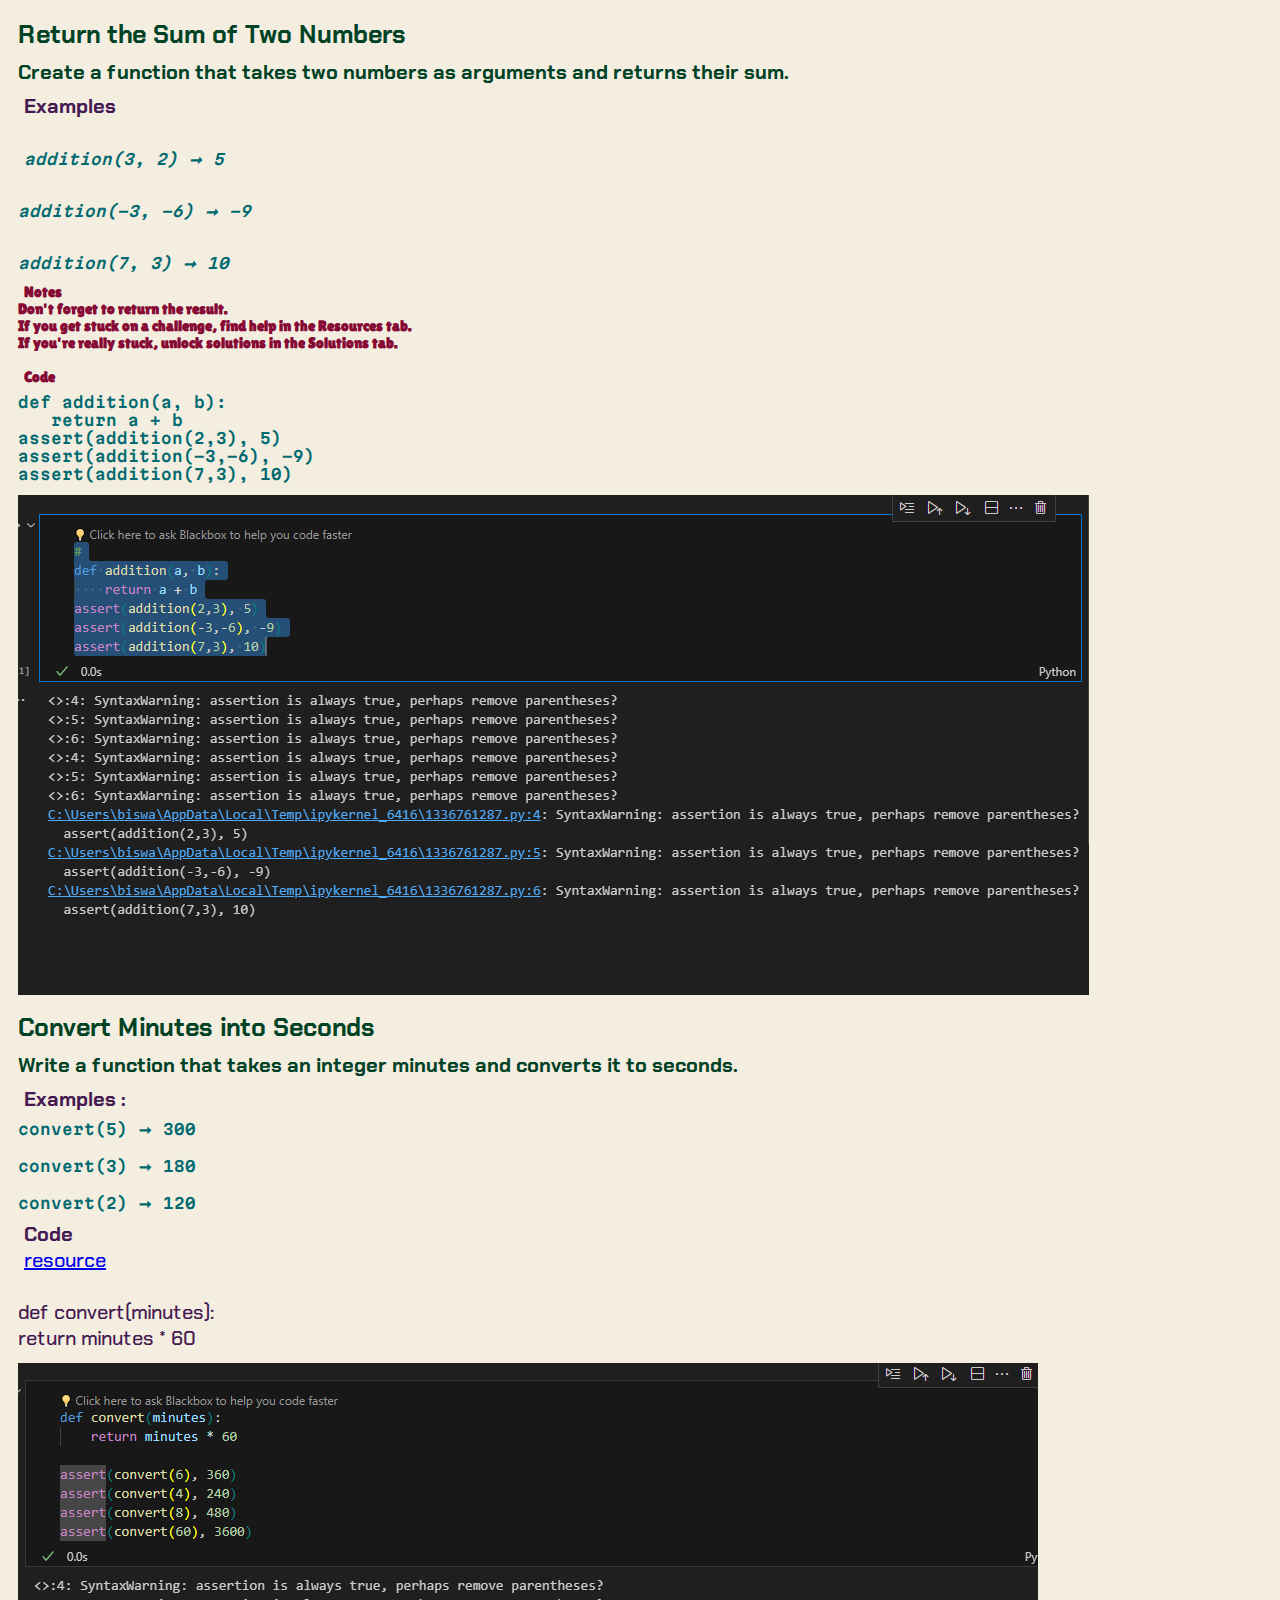
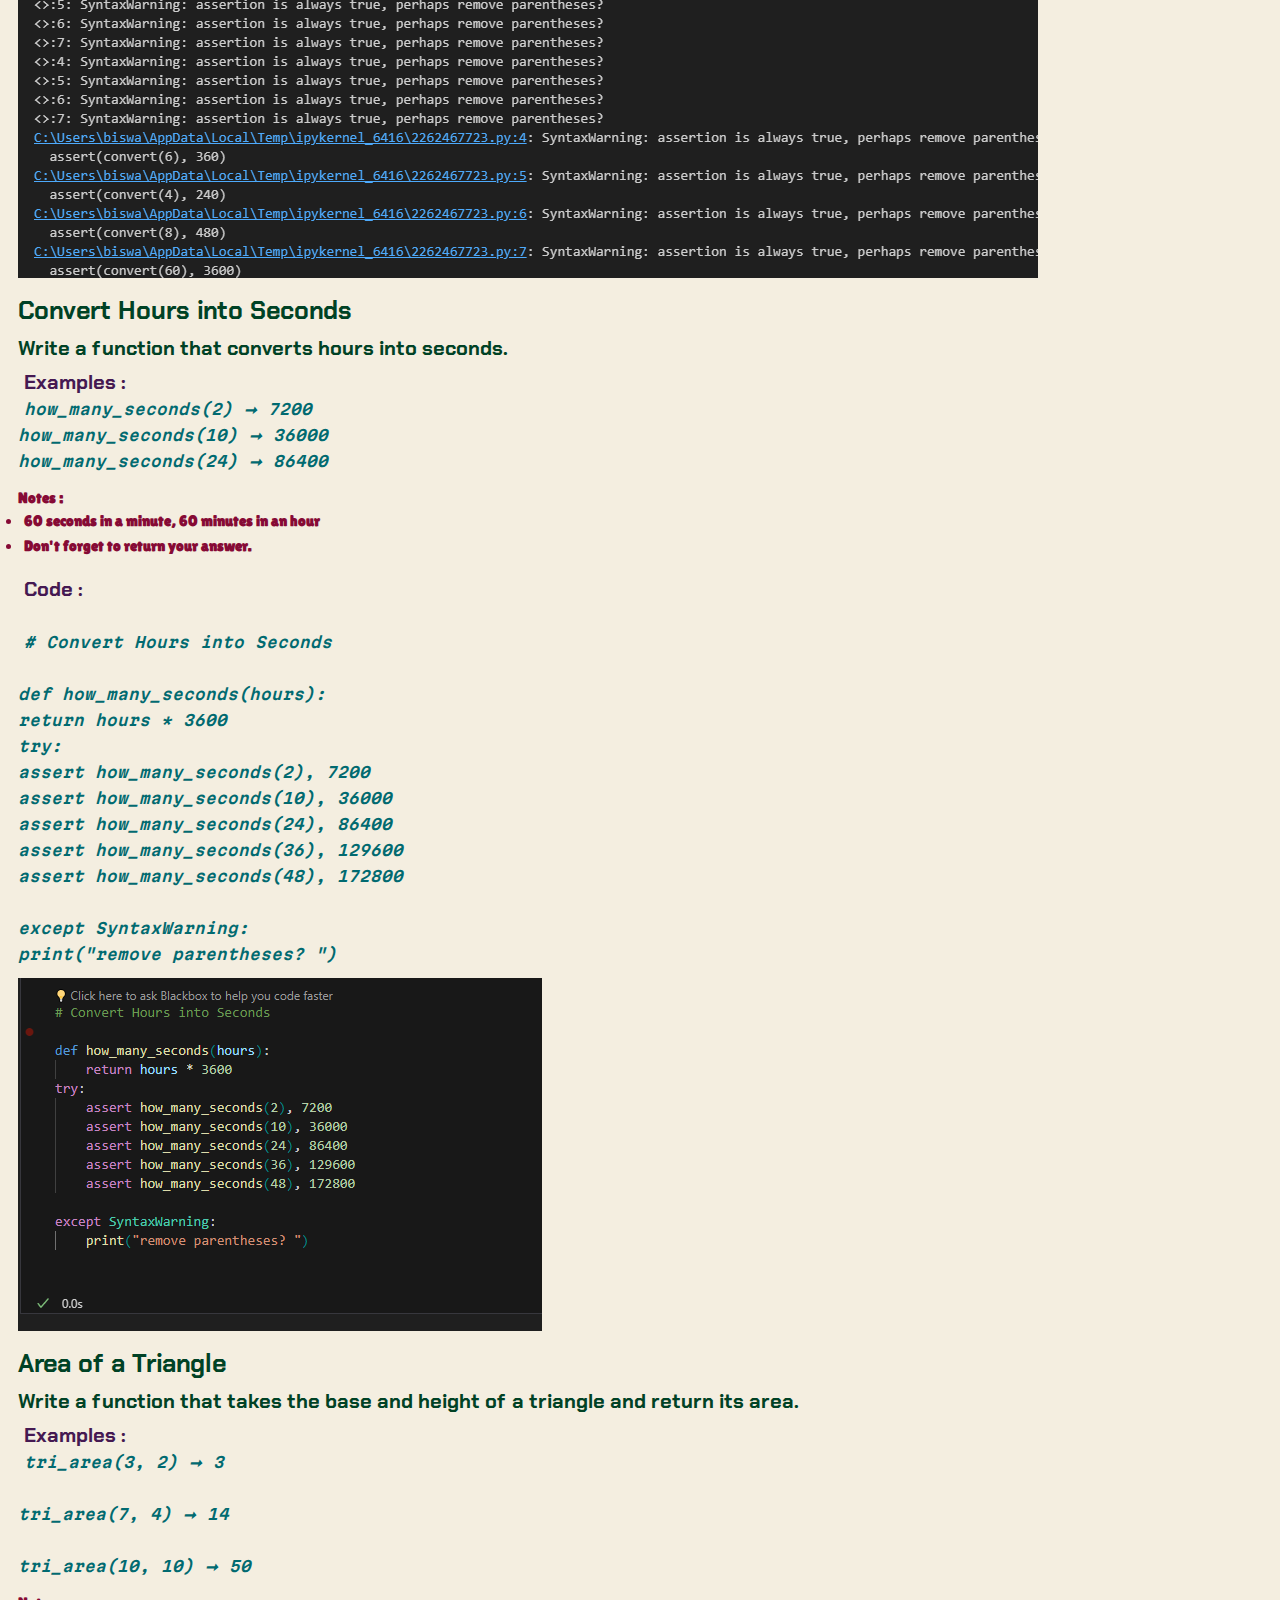
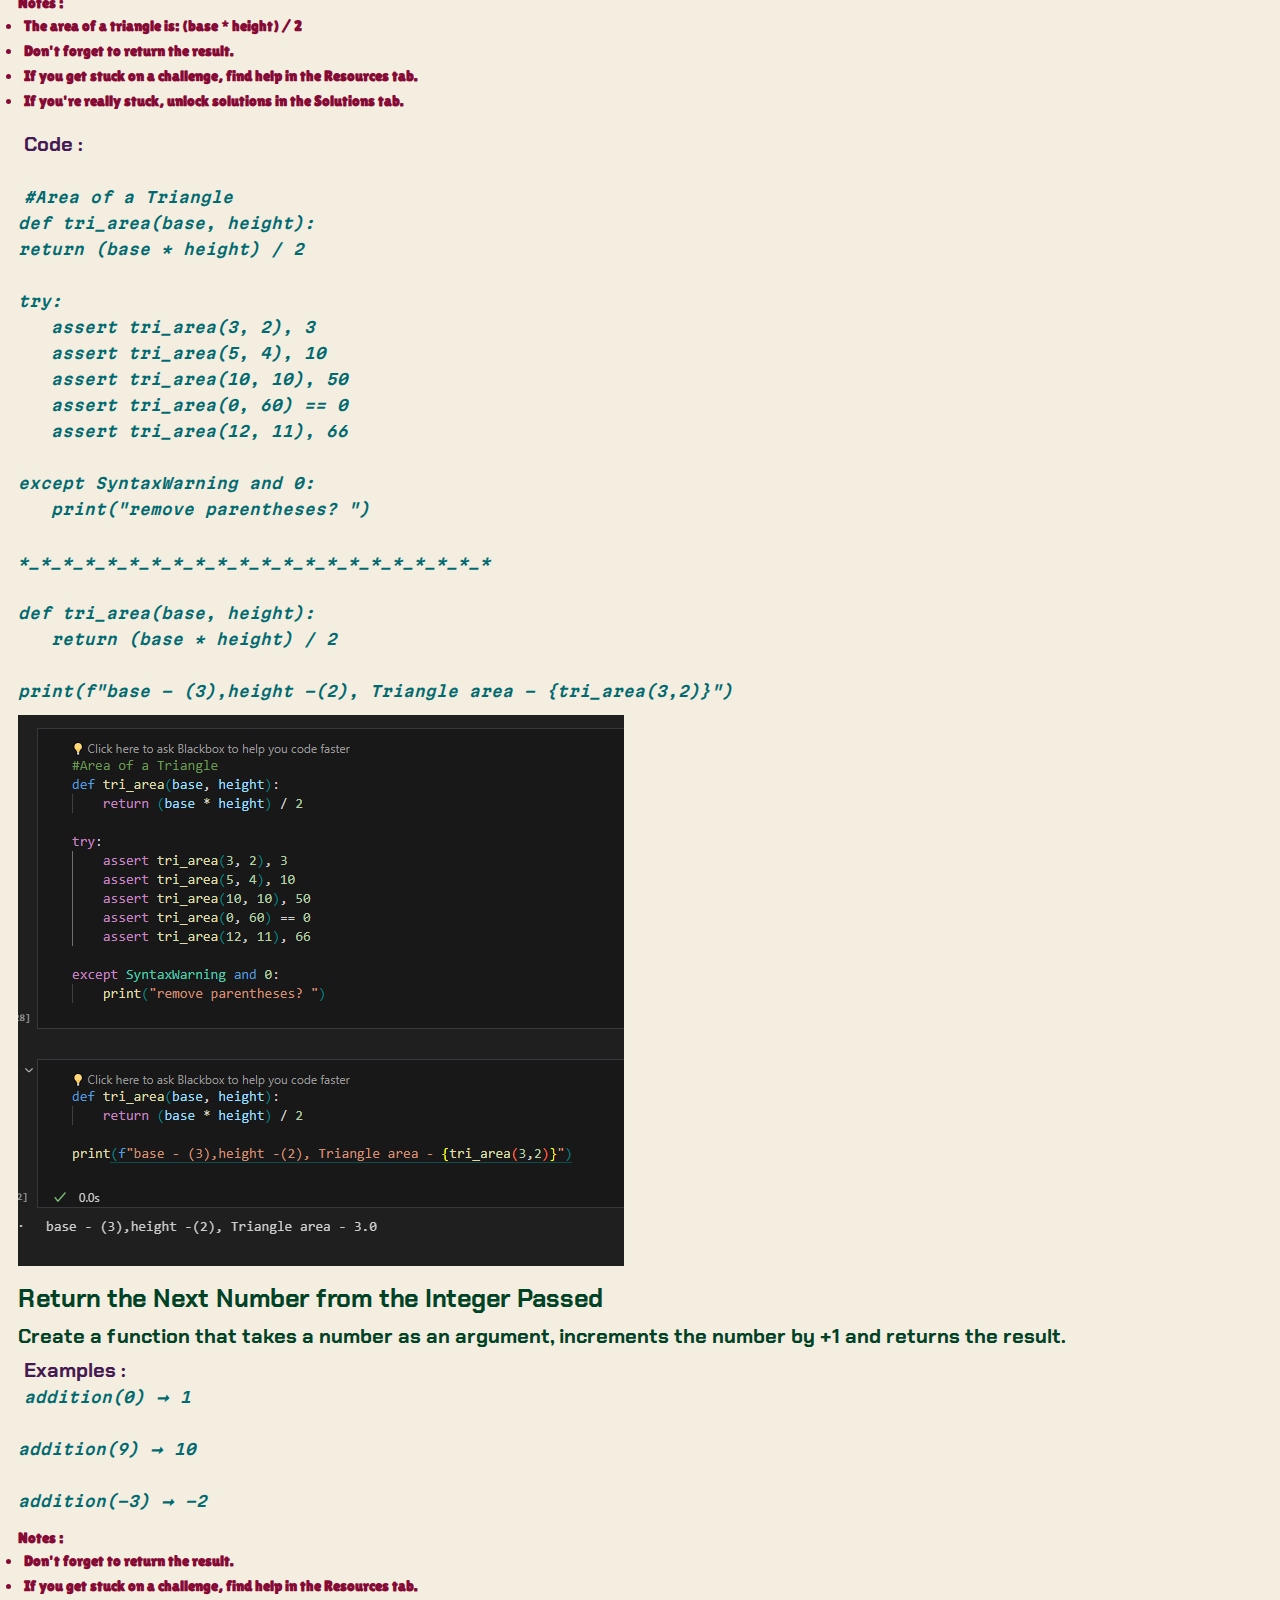
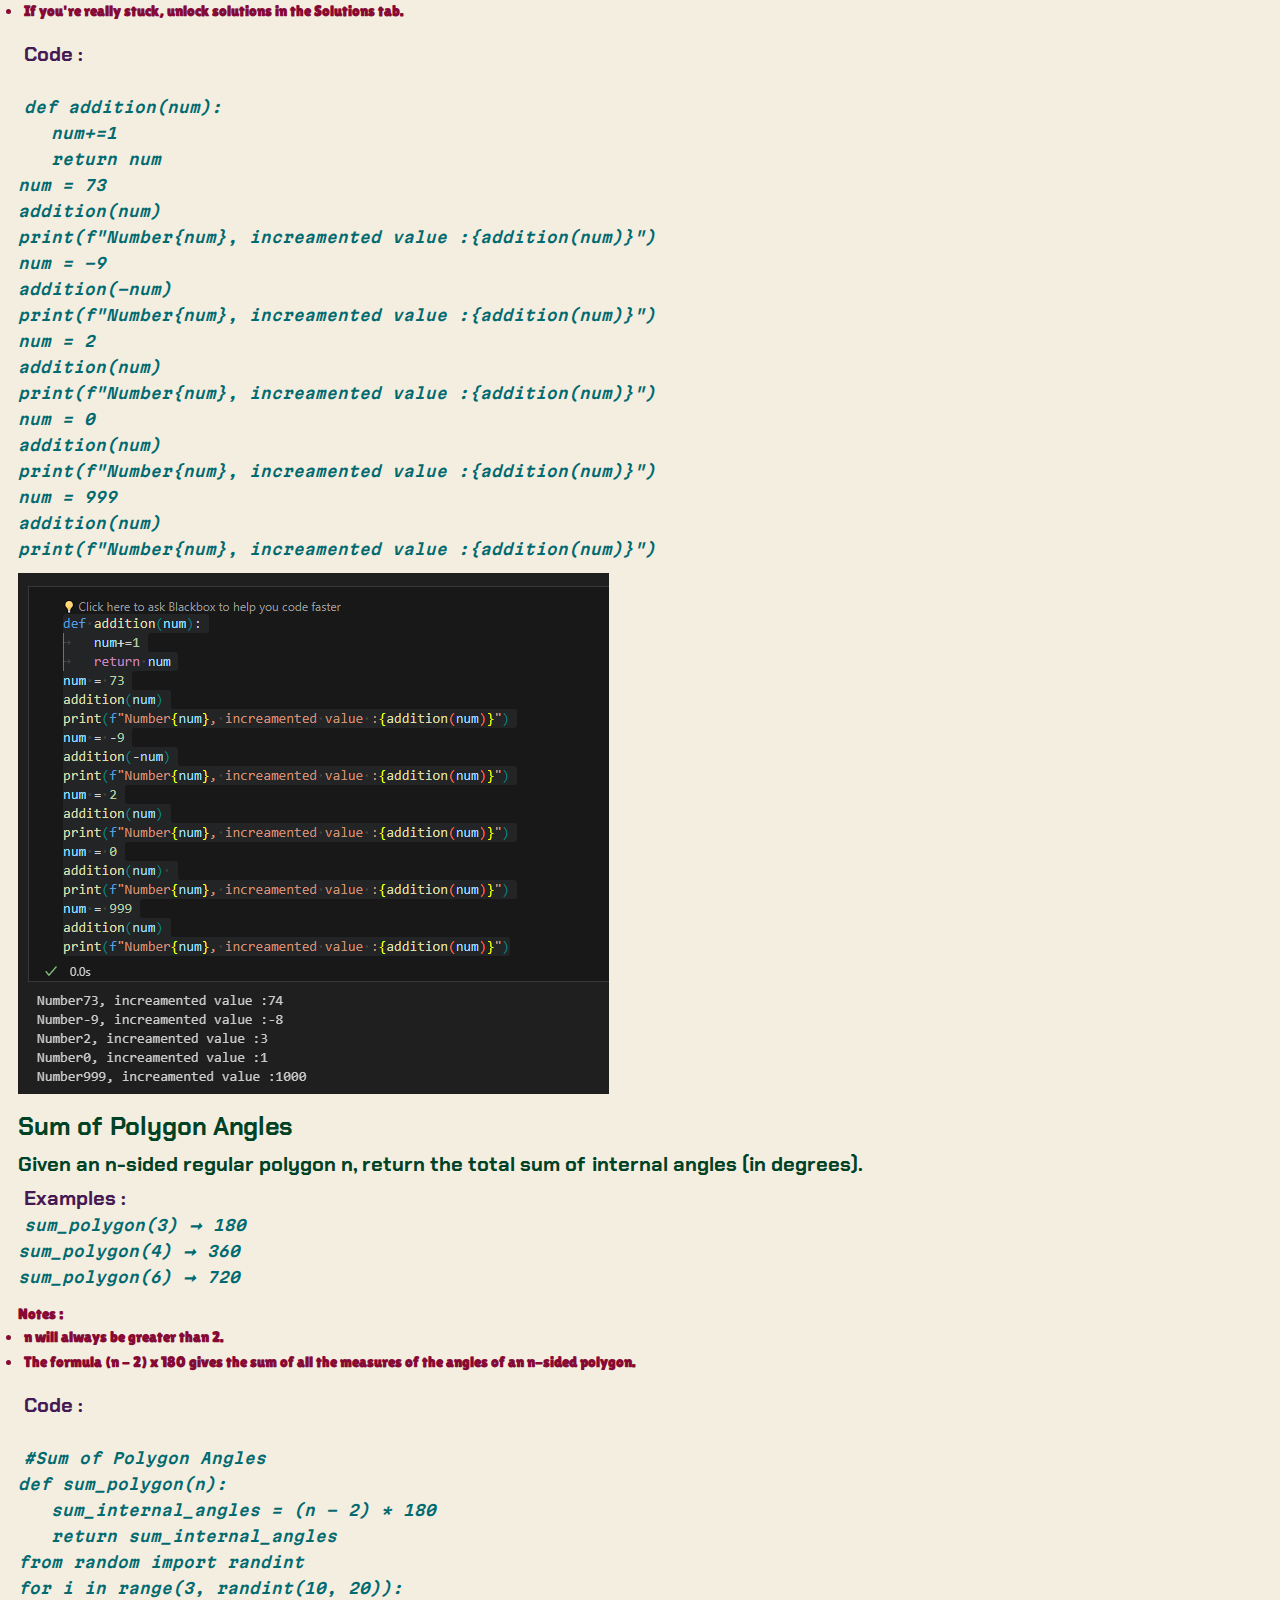
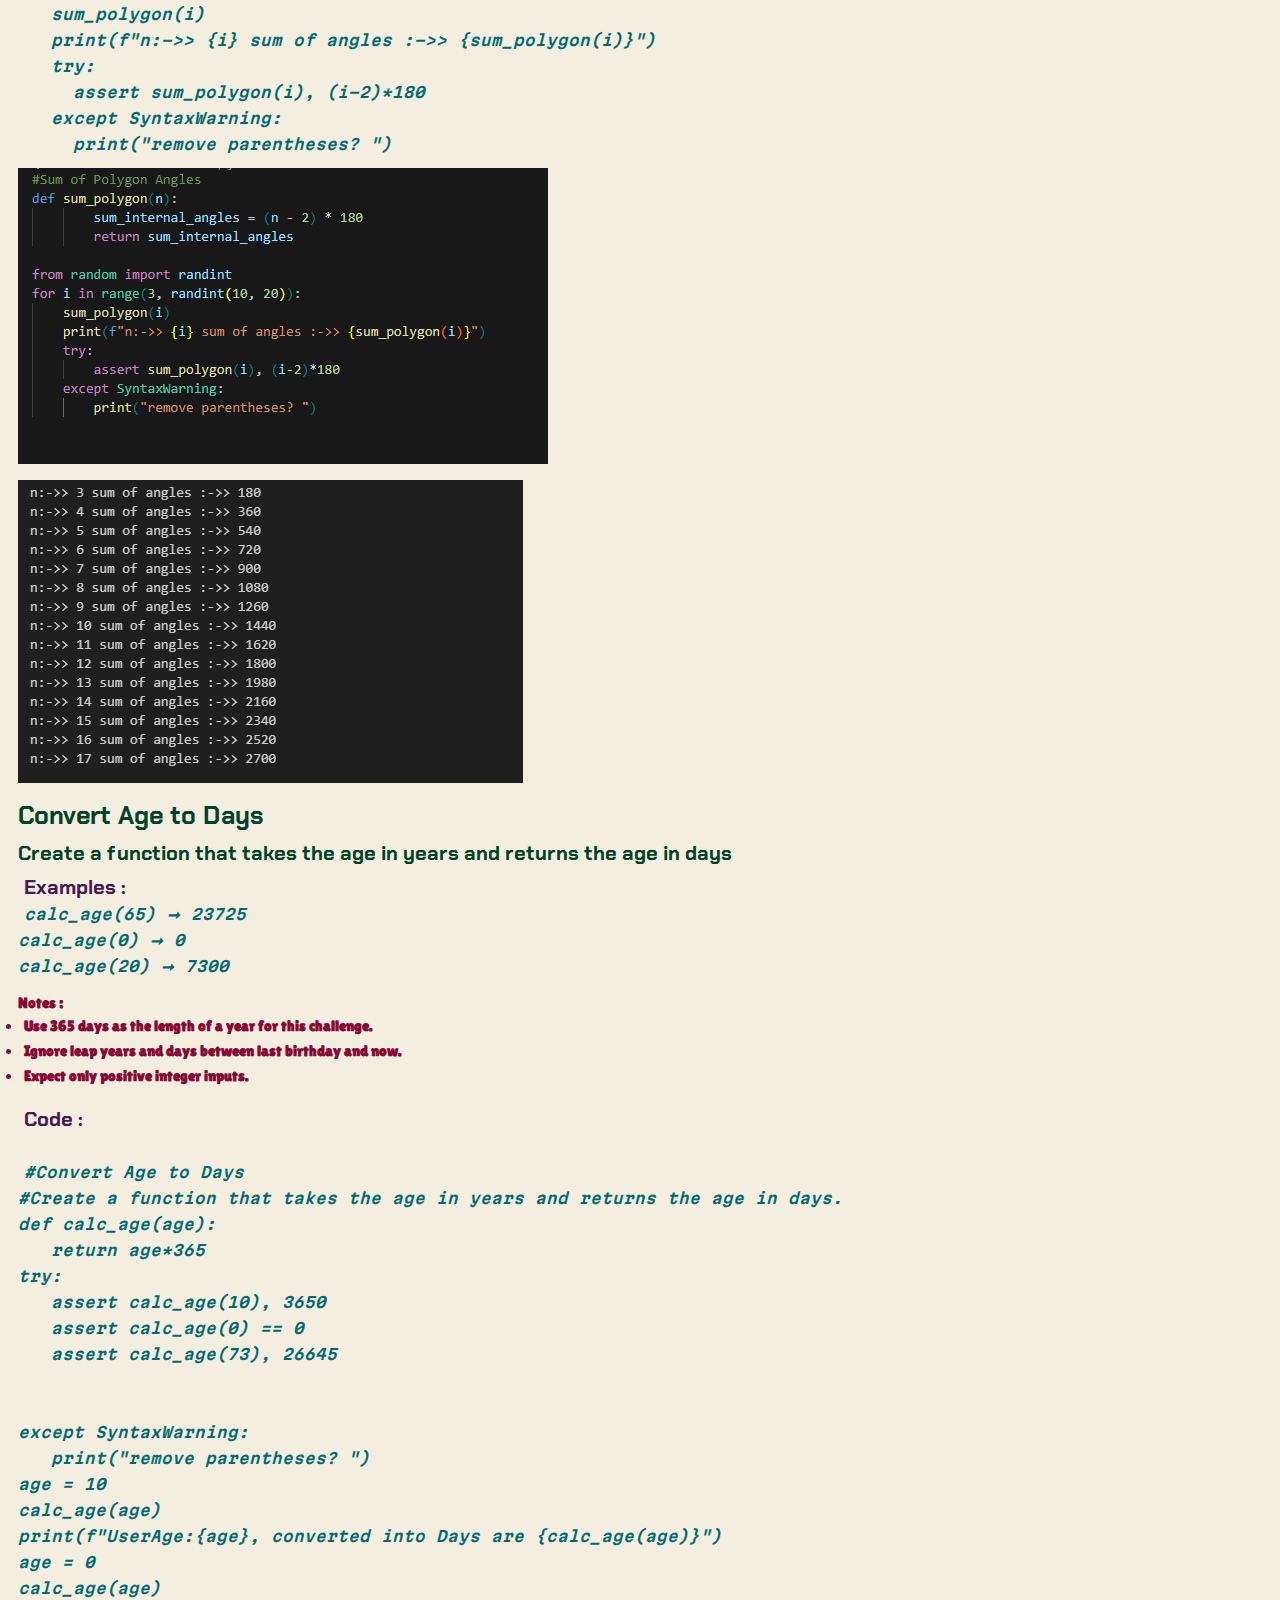
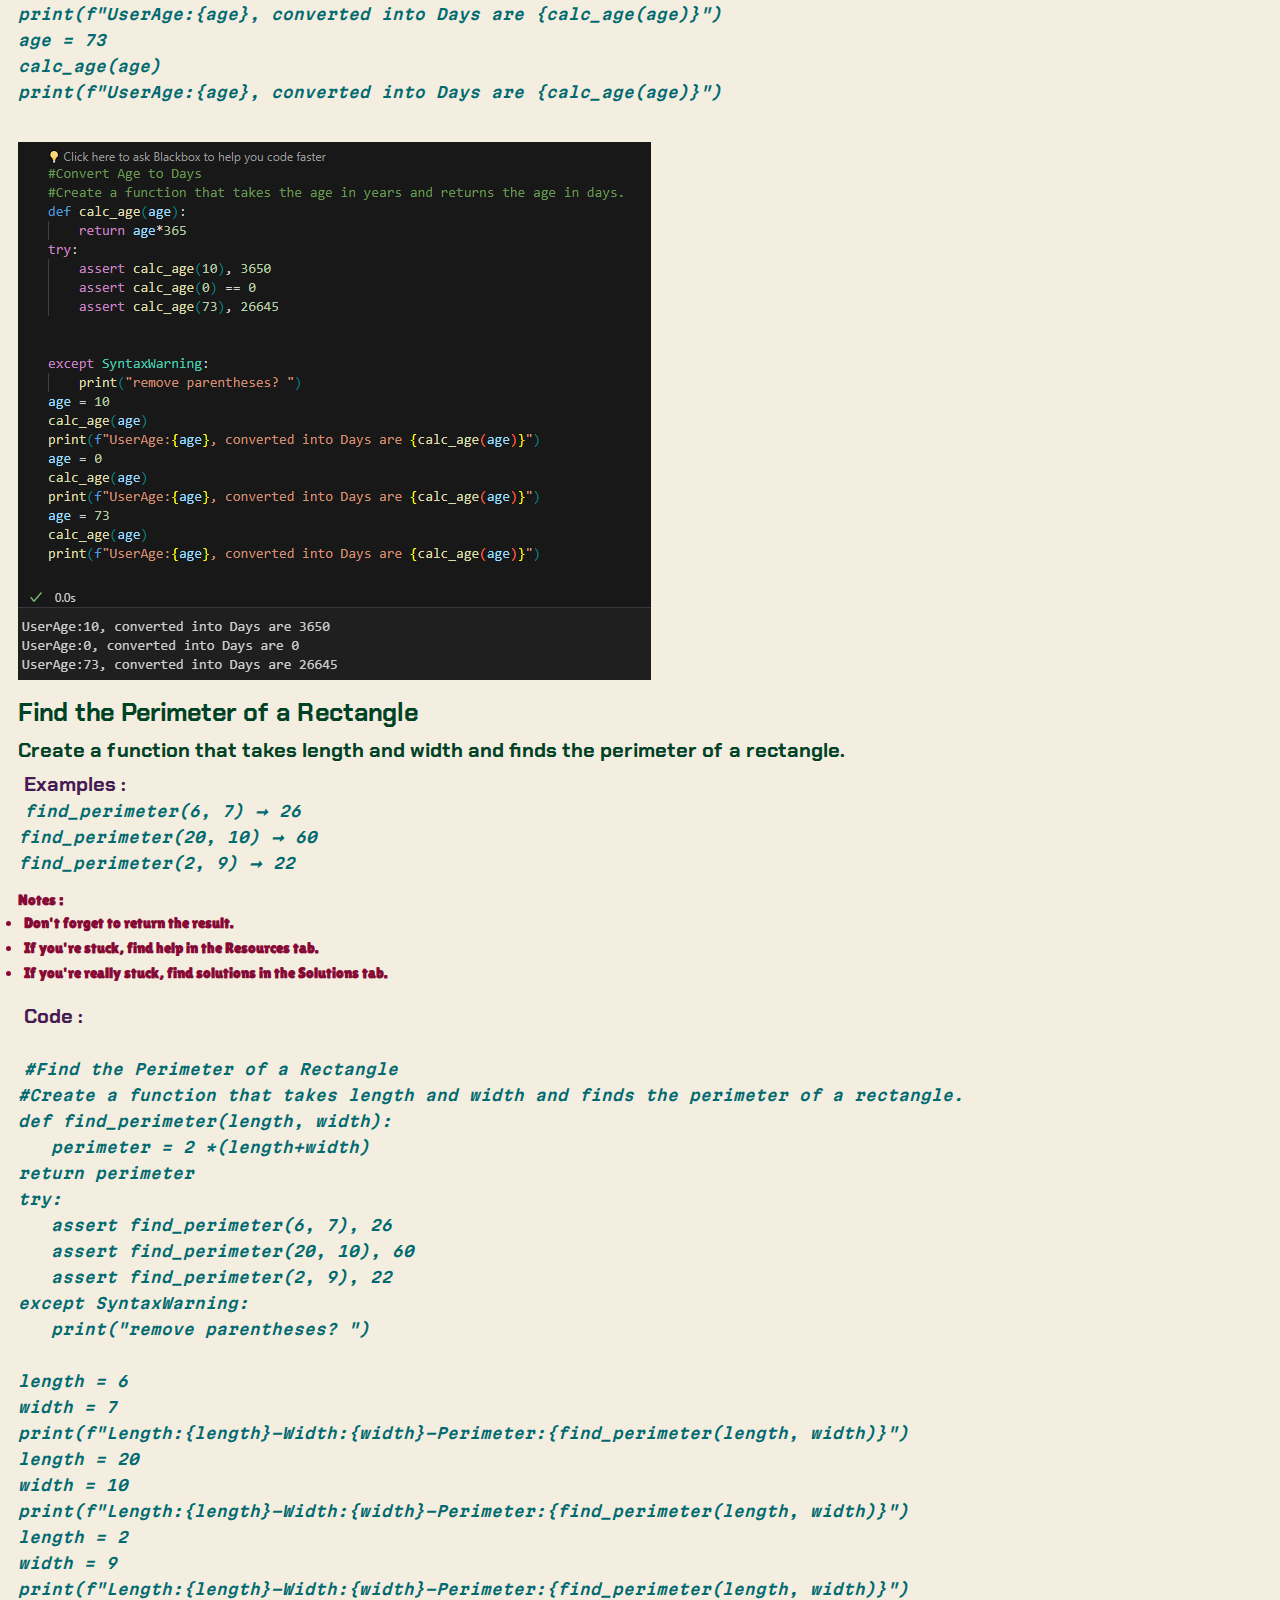
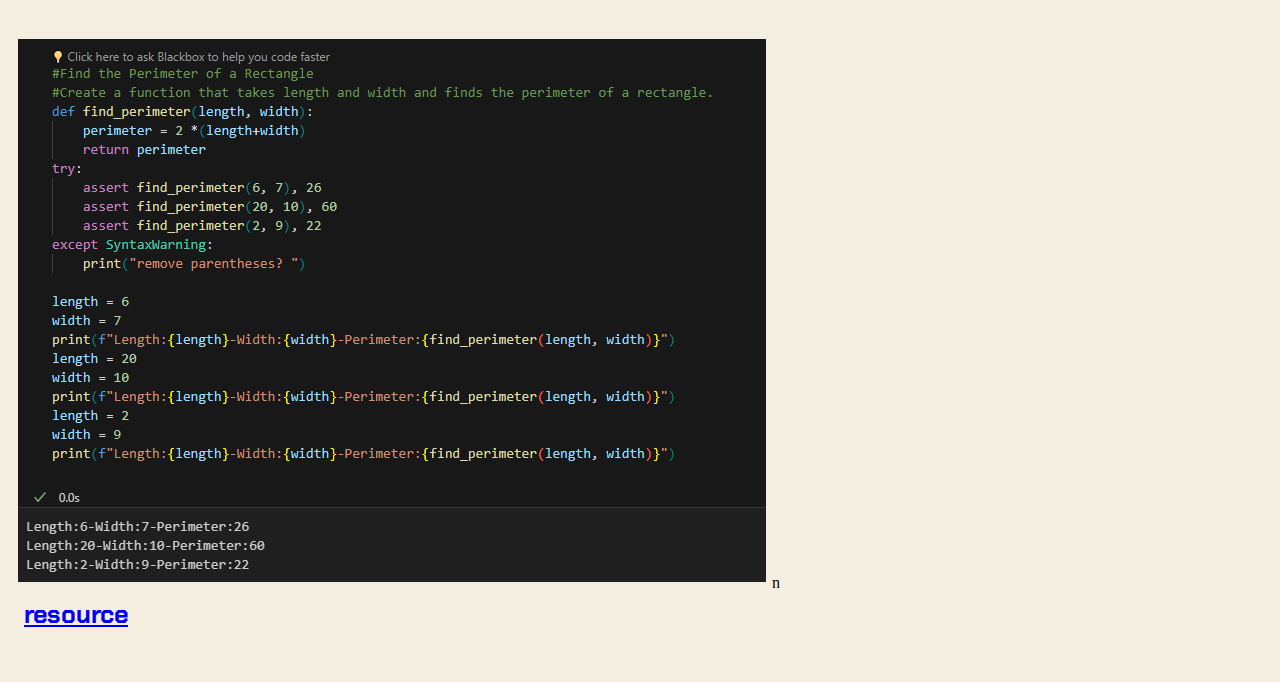
<file: public/edabit_htmls/edabit_veryEasy.html>
<!DOCTYPE html>
<html lang="en">
<head>
    <meta charset="UTF-8">
    <meta name="viewport" content="width=device-width, initial-scale=1.0">
    <title>Edabit_very_easy _Python</title>
    <link rel="stylesheet" href="../Angela/angela_style.css">
    <link rel="preconnect" href="https://fonts.googleapis.com">
    <link rel="preconnect" href="https://fonts.gstatic.com" crossorigin>
    <link href="https://fonts.googleapis.com/css2?family=Chakra+Petch&display=swap" rel="stylesheet">
    <link href="https://fonts.googleapis.com/css2?family=Martian+Mono:wght@300&display=swap" rel="stylesheet">
    <link href="https://fonts.googleapis.com/css2?family=Shrikhand&display=swap" rel="stylesheet">
    <link href="https://fonts.googleapis.com/css2?family=Lilita+One&display=swap" rel="stylesheet">
</head>
<body>
    
    <h2>Return the Sum of Two Numbers</h2>
    <h3>Create a function that takes two numbers as arguments and returns their sum.</h3>
    
    <p>
        <b>Examples</b> <br> <br>
        <em class="code">
            addition(3, 2) ➞ 5 <br> <br>
        addition(-3, -6) ➞ -9 <br> <br>
        addition(7, 3) ➞ 10 <br>
        </em>
    </p>
    <p class="bold">
        <b>Notes <br></b>
        Don't forget to return the result. <br>
        If you get stuck on a challenge, find help in the Resources tab. <br>
        If you're really stuck, unlock solutions in the Solutions tab. <br> <br> <b>Code</b>  <br>
    </p>
    <p class="code">
 
            def addition(a, b): <br>
        &nbsp;&nbsp;        return a + b <br>
            assert(addition(2,3), 5) <br>
            assert(addition(-3,-6), -9) <br>
            assert(addition(7,3), 10) <br>
    </p> <img src="../../assets/edabit_assets/edabit_img2.png" alt="">

        <h2>Convert Minutes into Seconds</h2>
        <h3>Write a function that takes an integer minutes and converts it to seconds.</h3>
        <p><b>Examples : <br></b></p>
        <p class="code">
        convert(5) ➞ 300 <br><br>
        convert(3) ➞ 180 <br><br>
        convert(2) ➞ 120 <br>
        </p>
        <p>
            <b>Code</b> <br>
            <a href="./edabit_veryEasy_pythonCodes.ipynb">resource</a><br> <br>
                     def convert(minutes): <br>
	                    return minutes * 60  <br>
        </p> <img src="../../assets/edabit_assets/edabit_image3.png" alt="">

        <h2>Convert Hours into Seconds</h2>
        <h3>Write a function that converts hours into seconds. </h3>

        <p>
            <b>Examples :</b> <br>
            <em class="code">
                how_many_seconds(2) ➞ 7200 <br>
                how_many_seconds(10) ➞ 36000 <br>
                how_many_seconds(24) ➞ 86400 <br>
            </em>
        </p>
        <p>
            <ul class="bold">Notes : <br>
                <li>60 seconds in a minute, 60 minutes in an hour</li>
                <li>Don't forget to return your answer.</li>   
            </ul>
        </p>
        <p>
            <b>Code :</b> <br> <br>
            <em class="code">
                # Convert Hours into Seconds <br><br>
                def how_many_seconds(hours): <br>
                    return hours * 3600 <br>
                try: <br>
                    assert how_many_seconds(2), 7200 <br>
                    assert how_many_seconds(10), 36000 <br>
                    assert how_many_seconds(24), 86400 <br>
                    assert how_many_seconds(36), 129600 <br>
                    assert how_many_seconds(48), 172800 <br> <br>
                except SyntaxWarning: <br>
                    print("remove parentheses? ") <br>
            </em>

        </p><img src="../../assets/edabit_assets/edabit_image4.png" alt="edabit_image4">


        <h2>Area of a Triangle </h2>
        <h3>Write a function that takes the base and height of a triangle and return its area. </h3>

        <p>
            <b>Examples :</b> <br>
            
            <em class="code">
                tri_area(3, 2) ➞ 3 <br><br>
                tri_area(7, 4) ➞ 14 <br><br>
                tri_area(10, 10) ➞ 50 <br>
            </em>
        </p>
        <p>
            <ul class="bold">Notes : <br>
                <li>The area of a triangle is: (base * height) / 2</li>
                <li>Don't forget to return the result.</li>
                <li>If you get stuck on a challenge, find help in the Resources tab.</li>
                <li>If you're really stuck, unlock solutions in the Solutions tab.</li>
            </ul>
        </p>
        <p>
            <b>Code :</b> <br> <br>
            <em class="code">
                #Area of a Triangle <br>
                def tri_area(base, height): <br>
                    return (base * height) / 2 <br> <br>
                try: <br>
            &nbsp;&nbsp;        assert tri_area(3, 2), 3 <br>
            &nbsp;&nbsp;        assert tri_area(5, 4), 10 <br>
            &nbsp;&nbsp;        assert tri_area(10, 10), 50 <br>
            &nbsp;&nbsp;        assert tri_area(0, 60) == 0 <br>
            &nbsp;&nbsp;        assert tri_area(12, 11), 66 <br> <br>
                except SyntaxWarning and 0: <br>
            &nbsp;&nbsp;        print("remove parentheses? ")  
            <br> <br>*_*_*_*_*_*_*_*_*_*_*_*_*_*_*_*_*_*_*_*_*_*<br> <br>
                def tri_area(base, height): <br>
                &nbsp;&nbsp;        return (base * height) / 2 <br> <br>
                print(f"base - (3),height -(2), Triangle area - {tri_area(3,2)}") <br>
            </em>
        </p><img src="../../assets/edabit_assets/edabit_image5.png" alt="edabit_image 5">


        <h2>Return the Next Number from the Integer Passed</h2>
        <h3>Create a function that takes a number as an argument, increments the number by +1 and returns the result.</h3>

        <p>
            <b>Examples :</b> <br>
            <em class="code">
                    addition(0) ➞ 1 <br><br>
                    addition(9) ➞ 10 <br><br>
                    addition(-3) ➞ -2 <br>
            </em>
        </p>
        <p>
            <ul class="bold">Notes : <br>
                <li>Don't forget to return the result.</li>
                <li>If you get stuck on a challenge, find help in the Resources tab.</li>
                <li>If you're really stuck, unlock solutions in the Solutions tab.</li>
            </ul>
        </p>
        <p>
            <b>Code :</b> <br> <br>
            <em class="code">
                def addition(num): <br>
            &nbsp;&nbsp;        num+=1 <br>
            &nbsp;&nbsp;        return num <br>
                num = 73 <br>
                addition(num) <br>
                print(f"Number{num}, increamented value :{addition(num)}") <br>
                num = -9 <br>
                addition(-num) <br>
                print(f"Number{num}, increamented value :{addition(num)}") <br>
                num = 2 <br>
                addition(num) <br>
                print(f"Number{num}, increamented value :{addition(num)}") <br>
                num = 0 <br>
                addition(num)  <br>
                print(f"Number{num}, increamented value :{addition(num)}") <br>
                num = 999 <br>
                addition(num) <br>
                print(f"Number{num}, increamented value :{addition(num)}") <br>
            </em>
        </p><img src="../../assets/edabit_assets/edabit_image6.png" alt="edabit_image6">


        <h2>Sum of Polygon Angles</h2>
        <h3>Given an n-sided regular polygon n, return the total sum of internal angles (in degrees).</h3>

        <p>
            <b>Examples :</b> <br>
            <em class="code">
                sum_polygon(3) ➞ 180 <br>
                sum_polygon(4) ➞ 360 <br>
                sum_polygon(6) ➞ 720 <br>
            </em>
        </p>
        <p>
            <ul class="bold">Notes : <br>
                <li>n will always be greater than 2.</li>
                <li>The formula (n - 2) x 180 gives the sum of all the measures of the angles of an n-sided polygon.</li>
            </ul>
        </p>
        <p>
            <b>Code :</b> <br> <br>
            <em class="code">
                #Sum of Polygon Angles <br>
                def sum_polygon(n): <br>
            &nbsp;&nbsp;            sum_internal_angles = (n - 2) * 180 <br>
            &nbsp;&nbsp;            return sum_internal_angles <br>

                from random import randint <br>
                for i in range(3, randint(10, 20)): <br>
            &nbsp;&nbsp;        sum_polygon(i) <br>
            &nbsp;&nbsp;        print(f"n:-&gt;&gt; {i} sum of angles :-&gt;&gt; {sum_polygon(i)}") <br>
            &nbsp;&nbsp;        try: <br>
            &nbsp;&nbsp;&nbsp;&nbsp;            assert sum_polygon(i), (i-2)*180 <br>
            &nbsp;&nbsp;        except SyntaxWarning: <br>
            &nbsp;&nbsp;&nbsp;&nbsp;            print("remove parentheses? ") <br>
            </em>
        </p><img src="../../assets/edabit_assets/edabit_image7a.png" alt="edabit_image7a"> <br>
            <img src="../../assets/edabit_assets/edabit_image7b.png" alt="edabit_image7b">


        <h2>Convert Age to Days</h2>
        <h3>Create a function that takes the age in years and returns the age in days</h3>

        <p>
            <b>Examples :</b> <br>
            <em class="code">
                calc_age(65) ➞ 23725 <br>
                calc_age(0) ➞ 0 <br>
                calc_age(20) ➞ 7300 <br>
            </em>
        </p>
        <p>
            <ul class="bold">Notes : <br>
                <li>Use 365 days as the length of a year for this challenge.</li>
                <li>Ignore leap years and days between last birthday and now.</li>
                <li>Expect only positive integer inputs.</li>
            </ul>
        </p>
        <p>
            <b>Code :</b> <br> <br>
            <em class="code">
                #Convert Age to Days <br>
                #Create a function that takes the age in years and returns the age in days. <br>
                def calc_age(age): <br>
            &nbsp;&nbsp;        return age*365 <br>
                try: <br>
            &nbsp;&nbsp;        assert calc_age(10), 3650 <br>
            &nbsp;&nbsp;        assert calc_age(0) == 0 <br>
            &nbsp;&nbsp;        assert calc_age(73), 26645 <br><br><br>
                except SyntaxWarning: <br>
            &nbsp;&nbsp;        print("remove parentheses? ") <br>
                age = 10 <br>
                calc_age(age) <br>
                print(f"UserAge:{age}, converted into Days are {calc_age(age)}") <br>
                age = 0 <br>
                calc_age(age) <br>
                print(f"UserAge:{age}, converted into Days are {calc_age(age)}") <br>
                age = 73 <br>
                calc_age(age) <br>
                print(f"UserAge:{age}, converted into Days are {calc_age(age)}") <br><br>
            </em>
        </p><img src="../../assets/edabit_assets/edabit_image8.png" alt="edabit_image8.png">


        <h2>Find the Perimeter of a Rectangle</h2>
        <h3>Create a function that takes length and width and finds the perimeter of a rectangle.</h3>

        <p>
            <b>Examples :</b> <br>
            <em class="code">
                find_perimeter(6, 7) ➞ 26 <br>
                find_perimeter(20, 10) ➞ 60 <br>
                find_perimeter(2, 9) ➞ 22 <br>
            </em>
        </p>
        <p>
            <ul class="bold">Notes : <br>
                <li>Don't forget to return the result.</li>
                <li>If you're stuck, find help in the Resources tab.</li>
                <li>If you're really stuck, find solutions in the Solutions tab.</li>
            </ul>
        </p>
        <p>
            <b>Code :</b> <br> <br>
            <em class="code">
                #Find the Perimeter of a Rectangle <br>
                #Create a function that takes length and width and finds the perimeter of a rectangle. <br>
                def find_perimeter(length, width): <br>
            &nbsp;&nbsp;        perimeter = 2 *(length+width) <br>
                    return perimeter <br>
                try: <br>
            &nbsp;&nbsp;        assert find_perimeter(6, 7), 26 <br>
            &nbsp;&nbsp;        assert find_perimeter(20, 10), 60 <br>
            &nbsp;&nbsp;        assert find_perimeter(2, 9), 22 <br>
                except SyntaxWarning: <br>
            &nbsp;&nbsp;        print("remove parentheses? ")  <br><br>
                length = 6 <br>
                width = 7 <br>
                print(f"Length:{length}-Width:{width}-Perimeter:{find_perimeter(length, width)}") <br>
                length = 20 <br>
                width = 10 <br>
                print(f"Length:{length}-Width:{width}-Perimeter:{find_perimeter(length, width)}") <br>
                length = 2 <br>
                width = 9 <br>
                print(f"Length:{length}-Width:{width}-Perimeter:{find_perimeter(length, width)}") <br><br>
            </em>
        </p><img src="../../assets/edabit_assets/edabit_image9.png" alt="edabit_image9">n <br>
<h2>        <a href="../../RAW/edabit/edabit_veryEasy_pythonCodes.ipynb">resource</a><br> <br></h2>
</body>
</html>
</file>
<file: public/Angela/angela_style.css>
*{
    padding: 2px;
    margin: 4px;
    box-sizing: border-box;
    background-color: #F4EEE0;
    
    border: 15em;
}

header{
    background-color: #F4EEE0;
    background-image: url("../../assets/angela/backgroundimage.jpg");
    background-repeat: no-repeat;
    background-size: cover;
    box-sizing: content-box;
    background-position-y: top;
    padding: 0;
    border: 0;
    margin: 0%;
}

hr{
    background-color: #016A70;
    width: 70%;
    height: 0.5px;
}

h1{
    font-family: 'Shrikhand', cursive;
    color: #321E1E;
    
    font-size: 35px;
    font-weight: 900;
    background-image: url("../../assets/angela/backgroundimage.jpg");
    background-size: cover;
    background-repeat: no-repeat;
    backface-visibility: visible;
}

#project_name{
    background-image: url("../../assets/angela/backgroundimage.jpg");
    background-repeat: no-repeat;
    background-size: cover;
}
#project_nameD2{
    background-image: url("../../assets/angela/backgroundimage.jpg");
    background-repeat: no-repeat;
    background-size: cover;
}

h2{
    color: #004225;
    font-size: 25px;
    font-family: 'Chakra Petch', sans-serif;
    font-weight: 850;
}

h3{
    font-family: 'Chakra Petch', sans-serif;
    font-size: 20px;
    color: #004225;
    font-weight: 800;

}

h4{
    font-family: 'Chakra Petch', sans-serif;
    font-size: 15px;
    color: #004225;
    font-weight: 700;
}

#code0{
    font-family: 'Martian Mono', monospace;
    font-size: 15px;
    color: #016A70;
    font-weight: 600;
    padding: 8px;
    margin: 10px;
    margin: 10%;
}

#code1{
    font-family: 'Martian Mono', monospace;
    font-size: 15px;
    color: #016A70;
    font-weight: 600;
    padding: 8px;
    margin: 10px;
    margin: 10%;
}

#code2{
    font-family: 'Martian Mono', monospace;
    font-size: 15px;
    color: #016A70;
    font-weight: 600;
    padding: 8px;
    margin: 10px;
    margin: 10%;
}
#code3{
    font-family: 'Martian Mono', monospace;
    font-size: 15px;
    color: #016A70;
    font-weight: 600;
    padding: 8px;
    margin: 10px;
    margin: 10%;
}
#code4{
    font-family: 'Martian Mono', monospace;
    font-size: 15px;
    color: #016A70;
    font-weight: 600;
    padding: 8px;
    margin: 10px;
    margin: 10%;
}
.code{
    font-family: 'Martian Mono', monospace;
    font-size: 15px;
    color: #016A70;
    font-weight: 600;
}
.unbold {
    font-weight: normal;
}
.bold {
    font-weight: bold;
    color:#860A35;
    font-weight: 600;
    font-size: 15px;
    font-family: 'Lilita One', sans-serif;
}

p{
    font-family: 'Chakra Petch', sans-serif;
    font-size: 20px;
    color: #451952;
    font-weight: 500;
}

table {
    border-collapse: collapse;
    width: 90%;
    border-color: #860A35;
}

td {
    border: 1px solid #860A35;
    text-align: left;
    padding: 8px;
}

ol{
    font-family: 'Chakra Petch', sans-serif;
    font-size: 20px;
    color: #451952;
    font-weight: 700;
}

footer{
    font-family: 'Times New Roman', Times, serif;
    font-size: 15px;
    color: #15133C;
    font-weight: 700;
}

#anime{
    width: 200px;
  height: 200px;
  background-image: url("../../assets/angela/backgroundimage.jpg") ; 
  enable-background: accumulate;
  position: relative;
  animation: mymove 3s infinite cubic-bezier(.395, 0.9, 0.985, 0.22);
  background-position-x: center;
  background-position-y: center;
  image-resolution: 5px;
  image-rendering: pixelated;
}

@keyframes mymove {
    from {left: 100px;}
    to {left: 0px;}
  }
</file>
